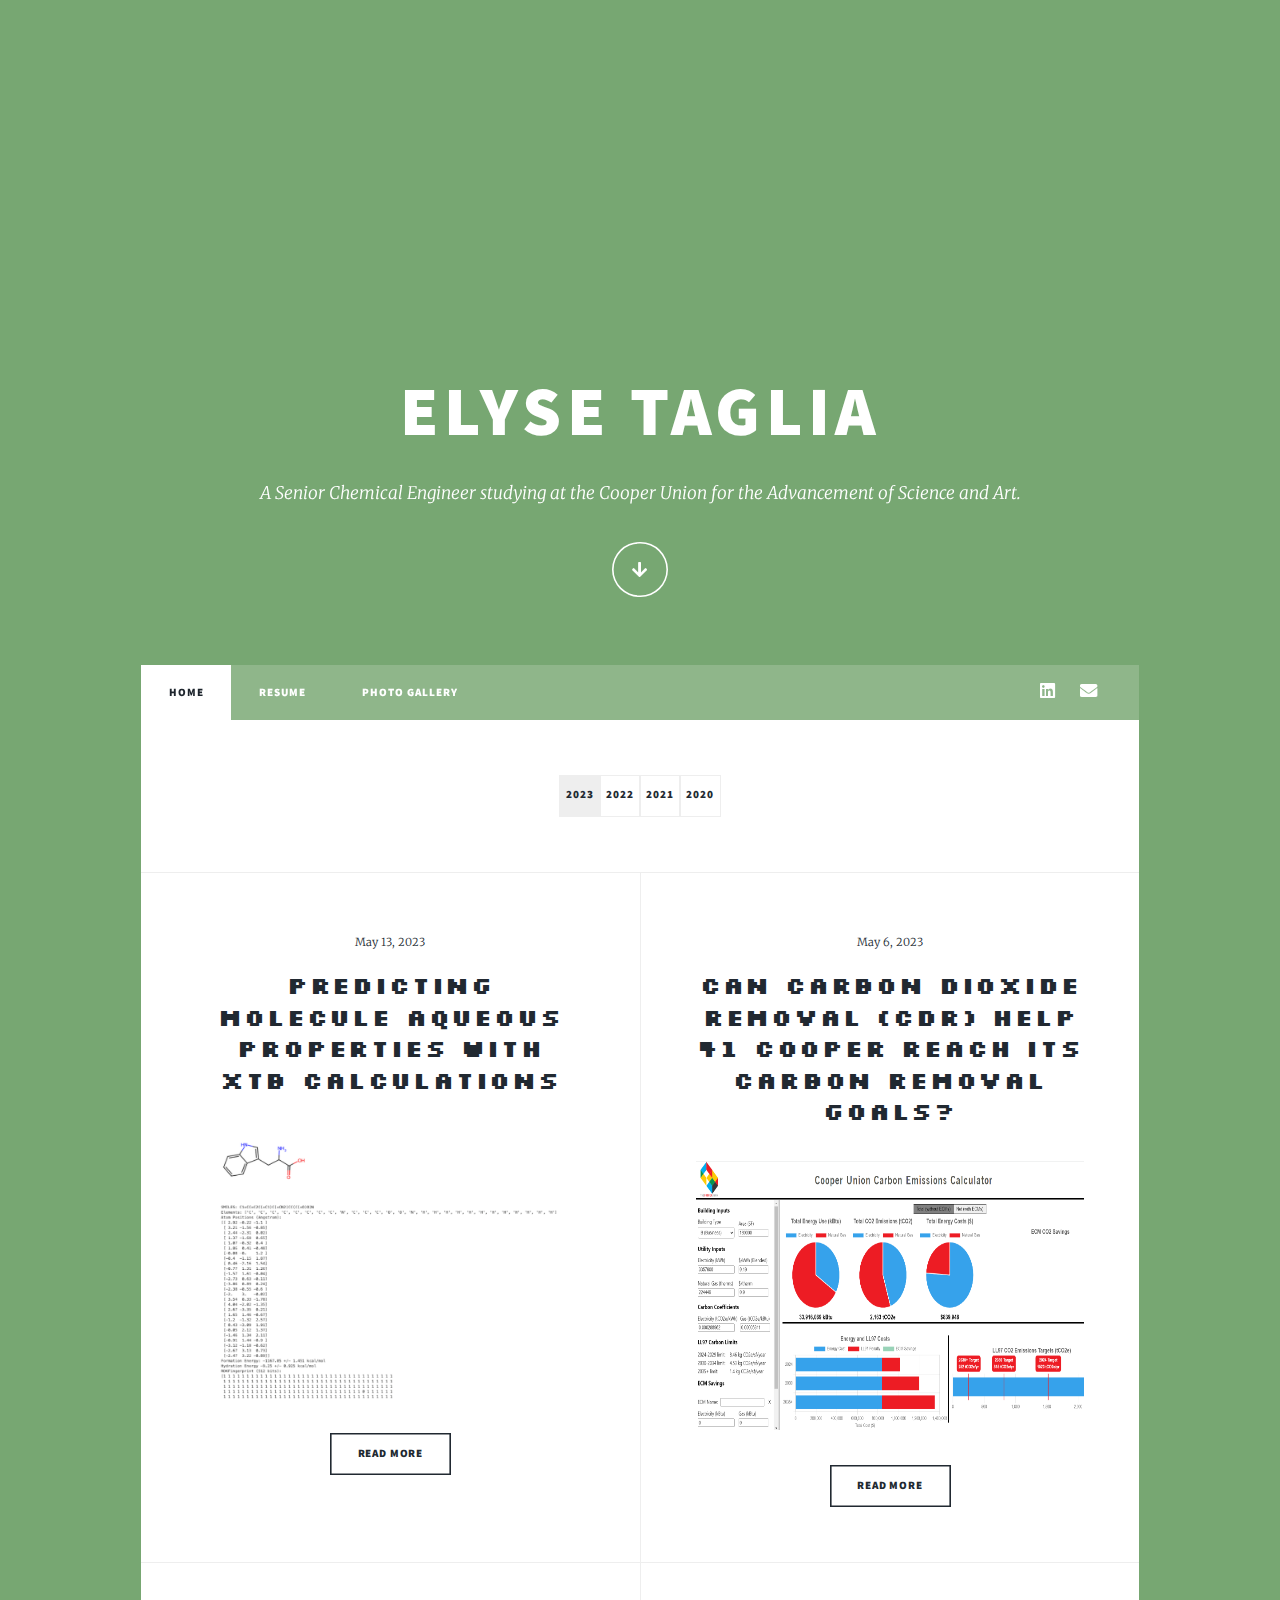
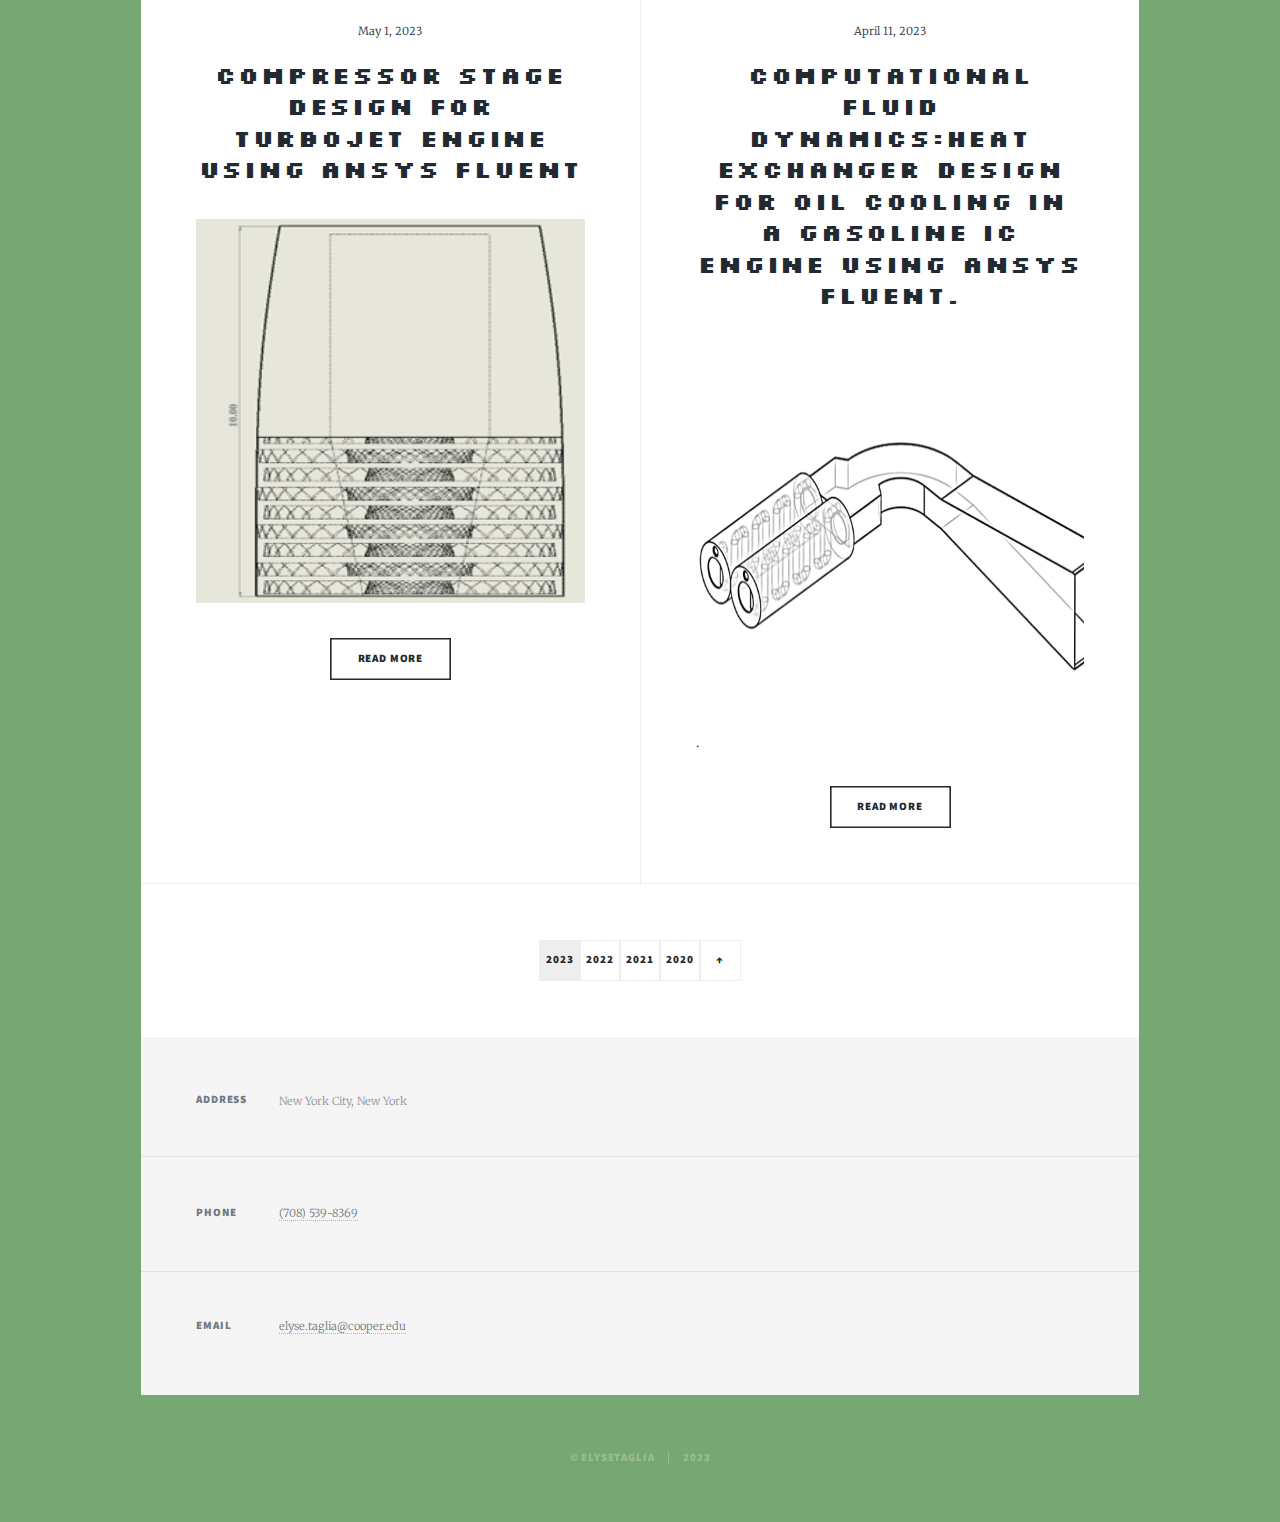
<file: index.html>
<!DOCTYPE HTML>
<!--
	Massively by HTML5 UP
	html5up.net | @ajlkn
	Free for personal and commercial use under the CCA 3.0 license (html5up.net/license)
-->
<html>
	<head>
		<title class = "para">Elyse Taglia Digital Portfolio</title>
		<meta charset="utf-8" />
		<meta name="viewport" content="width=device-width, initial-scale=1, user-scalable=no" />
		<link rel="stylesheet" href="assets/css/main.css" />
		<noscript><link rel="stylesheet" href="assets/css/noscript.css" /></noscript>
		<link rel="icon" type="image/png" href="images/idphoto.PNG" />
	
		
 




    </style>
	</head>
	<body class="is-preload">
	 <div style="zoom: 80%;">
		<!-- Wrapper -->
			<div id="wrapper" class="fade-in">

				<!-- Intro -->
					<div id="intro">
						<h1>Elyse Taglia<br />
						</h1>
						<p>A Senior Chemical Engineer studying at the Cooper Union for the Advancement of Science and Art. </a><br />
						
						<ul class="actions">
							<li><a href="#header" class="button icon solid solo fa-arrow-down scrolly">Continue</a></li>
						</ul>
						
					</div>

				<!-- Header -->
					<header id="header">
						<a href="index.html" class="logo">2023</a>
					</header>

				<!-- Nav -->
					<nav id="nav">
						<ul class="links">
							<li class="active"><a href="index.html">Home</a></li>
							<li><a href="resume.html">Resume</a></li>
							<li><a href="gallery.html">Photo Gallery</a></li>
							
					
						</ul>
						<ul class="icons">
							<li><a href="" class="icon brands fa-linkedin"><span class="label">LinkedIn</span></a></li>
							<li><a href="mailto:elyse.taglia@cooper.edu" class="icon solid fa-envelope"><span class="label">Email</span></a></li>
							<div class="col-4 col-4-small">
										</ul>
										</div>
										
						</ul>
					</nav>

				<!-- Main -->
					<div id="main">

						<header>
						<center>
						<div class="pagination">
									<!--<a href="#" class="previous">Prev</a>-->
									<a href="index.html" class="page active">2023</a>
									<a href="home2.html" class="page">2022</a>
									<a href="home3.html" class="page">2021</a>
									<a href="home4.html" class="page">2020</a>
<link rel="stylesheet" href="https://unpkg.com/swiper/swiper-bundle.min.css" />

									
								</div>
								</center>
								</header>


						<!-- Posts -->
							<section class="posts">
<!--    <article class="slideshow-post">
        <div class="slideshow-container">
            <img id="slideshow-image" src="./images/idphoto.JPG" width="400" height="auto" />
        </div>
        <ul class="actions special">
            <li><a href="gallery.html" class="button">More Photos</a></li>
        </ul>
    </article> --->
								<!--- <article>
									<header>
										<span class="date"> June 5, 2023 - August 15, 2023 </span>
										<h2 class = "para"><a href="rock.html">Energy Sustainability Internship at the Rockefeller Center <br />
										</a></h2>
									</header>
									<a href="rock.html" class="image fit"><img src="./images/CO2cover.png" alt=""style="width: 3.5 in; height: 3.5in" /></a>
									<p>Under Construction</p>
									<ul class="actions special">
										<li><a href="rock.html" class="button">read more</a></li>
									</ul>
								</article>		
								-->
								<article>
									<header>
										<span class="date"> May 13, 2023 </span>
										<h2 class = "para"><a href="procsim.html">Predicting Molecule Aqueous Properties with xTB Calculations </a></h2>
									</header>
									<a href="procsim.html" class="image fit"><img src="./images/molecules.PNG" alt=""style="width: 3.5 in; height: 3.5in" /></a>
									<p></p>
									<ul class="actions special">
										<li><a href="procsim.html" class="button">read more</a></li>
									</ul>
								</article>
						
							
								<article>
									<header>
										<span class="date">May 6, 2023 </span>
										<h2 class = "para"><a href="CO2.html"> Can Carbon Dioxide Removal (CDR) Help 41 Cooper Reach its Carbon Removal Goals? <br />
										</a></h2>
									</header>
									<a href="CO2.html" class="image fit"><img src="./images/co2.PNG" alt=""style="width: 3.5 in; height: 3.5in" /></a>
									<p></p>
									<ul class="actions special">
										<li><a href="CO2.html" class="button">read more</a></li>
									</ul>
								</article>

<article>
									<header>
										<span class="date">May 1, 2023</span>
										<h2 class = "para"><a href="compressor.html">Compressor Stage Design for Turbojet Engine using Ansys Fluent<br />
										</a></h2>
									</header>
									<a href="compressor.html" class="image fit"><img src="./images/compressorcover.png" alt=""style="width: 3.5 in; height: 5in" /></a>
									<p></p>
									<ul class="actions special">
										<li><a href="compressor.html" class="button">read more</a></li>
									</ul>
								</article>
   <article class="grid-post">
        <header>
            <span class="date">April 11, 2023</span>
            <h2 class = "para"><a href="heatxer.html">Computational Fluid Dynamics:Heat Exchanger Design for Oil Cooling in a Gasoline IC Engine using Ansys Fluent.</a></h2>
        </header>
        <a href="heatxer.html" class="image fit"><img src="./images/heatxercover.png" alt="" style="width: 6in; height: 4.5in" /></a>
        <p> .</p>
        <ul class="actions special">
            <li><a href="heatxer.html" class="button">read more</a></li>
        </ul>
    </article>


							


	</section>					<!-- Footer -->
							<footer>
								<div class="pagination">
									<!--<a href="#" class="previous">Prev</a>-->
									<a href="index.html" class="page active">2023</a>
									<a href="home2.html" class="page">2022</a>
									<a href="home3.html" class="page">2021</a>
									<a href="home4.html" class="page">2020</a>
									<a href="index.html" class="page">↑</a>
									
								</div>
							</footer>

					</div>

				<!-- Footer -->
					<footer id="footer">
						
						<section class="split contact">
							<section class="alt">
								<h3>Address</h3>
								<p>New York City, New York<br />
								</p>
							</section>
							<section>
								<h3>Phone</h3>
								<p><a "href="tel:7085398369">(708) 539-8369</a></p>
							</section>
							<section>
								<h3>Email</h3>
								<p><a href="mailto:elyse.taglia@cooper.edu">elyse.taglia@cooper.edu</a></p>
							</section>
							
						</section>
					 
                                        
                                          
                            
					</footer>

				<!-- Copyright -->
					<div id="copyright">
						<ul><li>&copy; ElyseTaglia</li><li>2023</a></li></ul>
					</div>

			</div>

		<!-- Scripts -->
					 <div id="root"></div>
   
			<script src="assets/js/jquery.min.js"></script>
			<script src="assets/js/jquery.scrollex.min.js"></script>
			<script src="assets/js/jquery.scrolly.min.js"></script>
			<script src="assets/js/browser.min.js"></script>
			<script src="assets/js/breakpoints.min.js"></script>
			<script src="assets/js/util.js"></script>
			<script src="assets/js/main.js"></script>
<script>
    const slideshowContainer = document.getElementById("slideshow-image");
    const images = ["images/profile.jpeg", "images/cuttingplastic.PNG", "images/thermalstudy.png"]; // Add additional image paths here
    let currentImageIndex = 0;

    function changeSlide() {
        slideshowContainer.src = images[currentImageIndex];
        currentImageIndex = (currentImageIndex + 1) % images.length;
    }

    setInterval(changeSlide, 2000); // Change slide every 2.5 seconds (adjust as needed)
</script>




	</body>
</html>
</file>
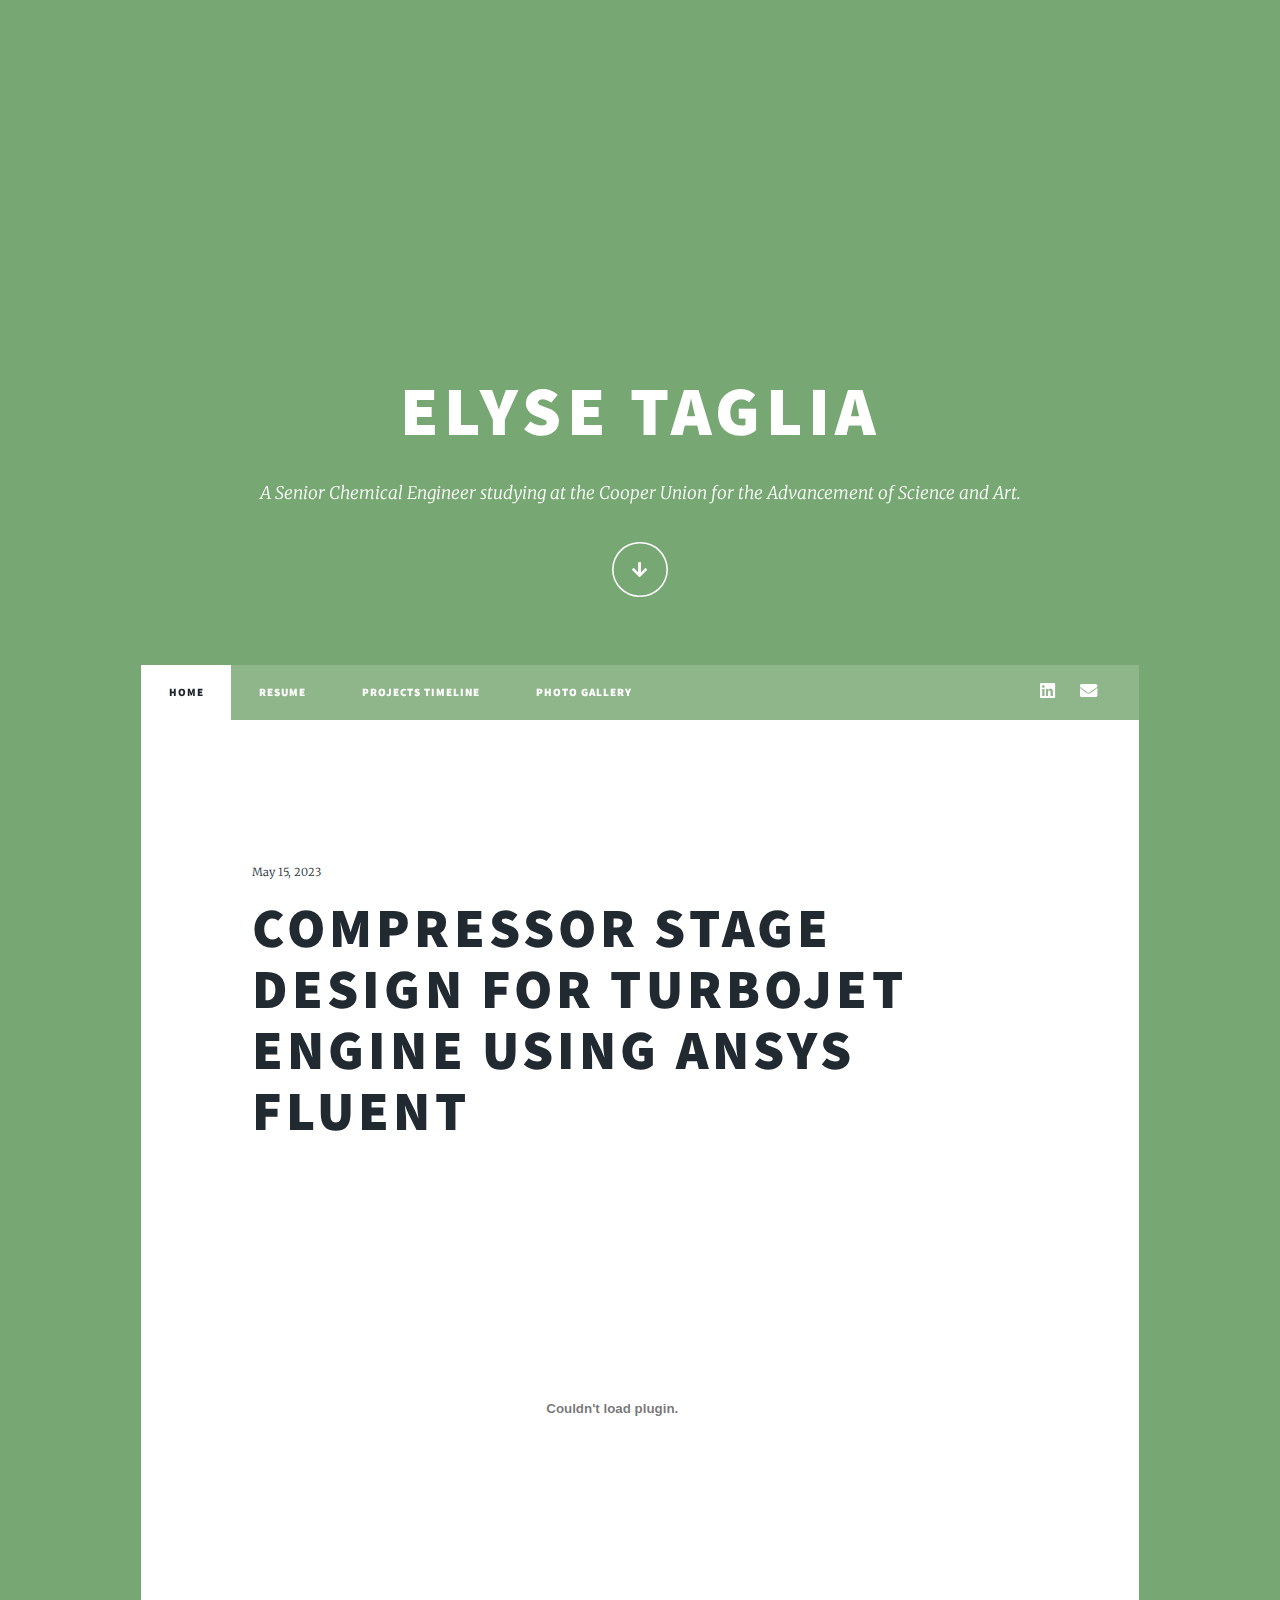
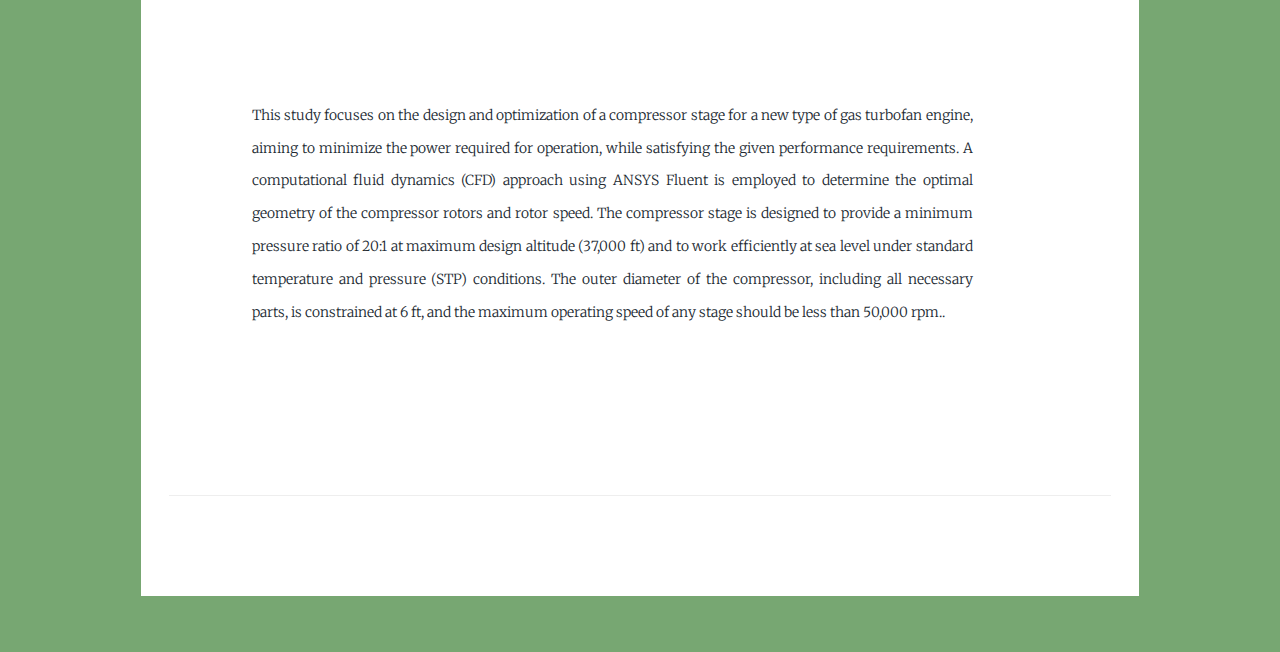
<file: compressor.html>
<!DOCTYPE HTML>
<!--
	Massively by HTML5 UP
	html5up.net | @ajlkn
	Free for personal and commercial use under the CCA 3.0 license (html5up.net/license)
-->
<html>
	<head>
		<title>Elyse Taglia Digital Portfolio</title>
		<meta charset="utf-8" />
		<meta name="viewport" content="width=device-width, initial-scale=1, user-scalable=no" />
		<link rel="stylesheet" href="assets/css/main.css" />
		<noscript><link rel="stylesheet" href="assets/css/noscript.css" /></noscript>
		<link rel="icon" type="image/png" href="images/pfp.PNG" />
	<style>
      .cursor {
        position: absolute;
        width: 10px;
        height: 10px;
        border-radius: 5px;
        background-color: red;
        z-index: 9999;
        pointer-events: none;
		 }
		 body {
    cursor: none;
  }
 .slideshow-container {
    width: 400px;
    height: 400px;
    overflow: hidden;
    position: relative;
}

.slideshow-container img {
    width: 100%;
    height: auto;
    position: absolute;
    top: 0;
    left: 0;
}



    </style>
	</head>
	<body class="is-preload">
	 <div style="zoom: 80%;">
		<!-- Wrapper -->
			<div id="wrapper" class="fade-in">

				<!-- Intro -->
					<div id="intro">
						<h1>Elyse Taglia<br />
						</h1>
						<p>A Senior Chemical Engineer studying at the Cooper Union for the Advancement of Science and Art. </a><br />

						<ul class="actions">
							<li><a href="#header" class="button icon solid solo fa-arrow-down scrolly">Continue</a></li>
						</ul>

					</div>

				<!-- Header -->
					<header id="header">
						<a href="index.html" class="logo">Home</a>
					</header>

				<!-- Nav -->
					<nav id="nav">
						<ul class="links">
							<li class="active"><a href="index.html">Home</a></li>
							<li><a href="resume.html">Resume</a></li>
							<li><a href="projects.html">Projects Timeline</a></li>
							<li><a href="gallery.html">Photo Gallery</a></li>


						</ul>
						<ul class="icons">
							<li><a href="https://www.linkedin.com/in/petros-sklavounos-b2b726231?trk=public_profile_browsemap" class="icon brands fa-linkedin"><span class="label">LinkedIn</span></a></li>
							<li><a href="mailto:elyse.taglia@cooper.edu" class="icon solid fa-envelope"><span class="label">Email</span></a></li>
							<div class="col-4 col-4-small">
										</ul>
										</div>

						</ul>
					</nav>

				<!-- Main -->
					<div id="main">


				<!-- Main -->
					<div id="main">

						<!-- Post -->
							<section class="post">
								<header >
									<span class="date">May 15, 2023</span>
									<h1>Compressor Stage Design for Turbojet Engine using Ansys Fluent</h1>
									</header>
								<div align = "center" style="backround-color:blue;width: 100%; height:660px">
								<embed style="width: 90%; height: 90%" src= "pdf/BrandonBrianPetrosElyse_ME407S23_Final_graded 2.pdf" type= "application/pdf"><embed> 
								</div>
								<p>This study focuses on the design and optimization of a compressor stage for a new type of gas turbofan engine, aiming to minimize the power required for operation, while satisfying the given performance requirements. A computational fluid dynamics (CFD) approach using ANSYS Fluent is employed to determine the optimal geometry of the compressor rotors and rotor speed. The compressor stage is designed to provide a minimum pressure ratio of 20:1 at maximum design altitude (37,000 ft) and to work efficiently at sea level under standard temperature and pressure (STP) conditions. The outer diameter of the compressor, including all necessary parts, is constrained at 6 ft, and the maximum operating speed of any stage should be less than 50,000 rpm..</p>
								</section>
						</div>
						
						
				<!-- Copyright -->
					<div id="copyright">
						<ul><li>&copy; Elyse Taglia</li><li>2023</a></li></ul>
					</div>

			
		</div>
		<!-- Scripts -->
			<script src="assets/js/jquery.min.js"></script>
			<script src="assets/js/jquery.scrollex.min.js"></script>
			<script src="assets/js/jquery.scrolly.min.js"></script>
			<script src="assets/js/browser.min.js"></script>
			<script src="assets/js/breakpoints.min.js"></script>
			<script src="assets/js/util.js"></script>
			<script src="assets/js/main.js"></script>

	</body>
</html>
</file>
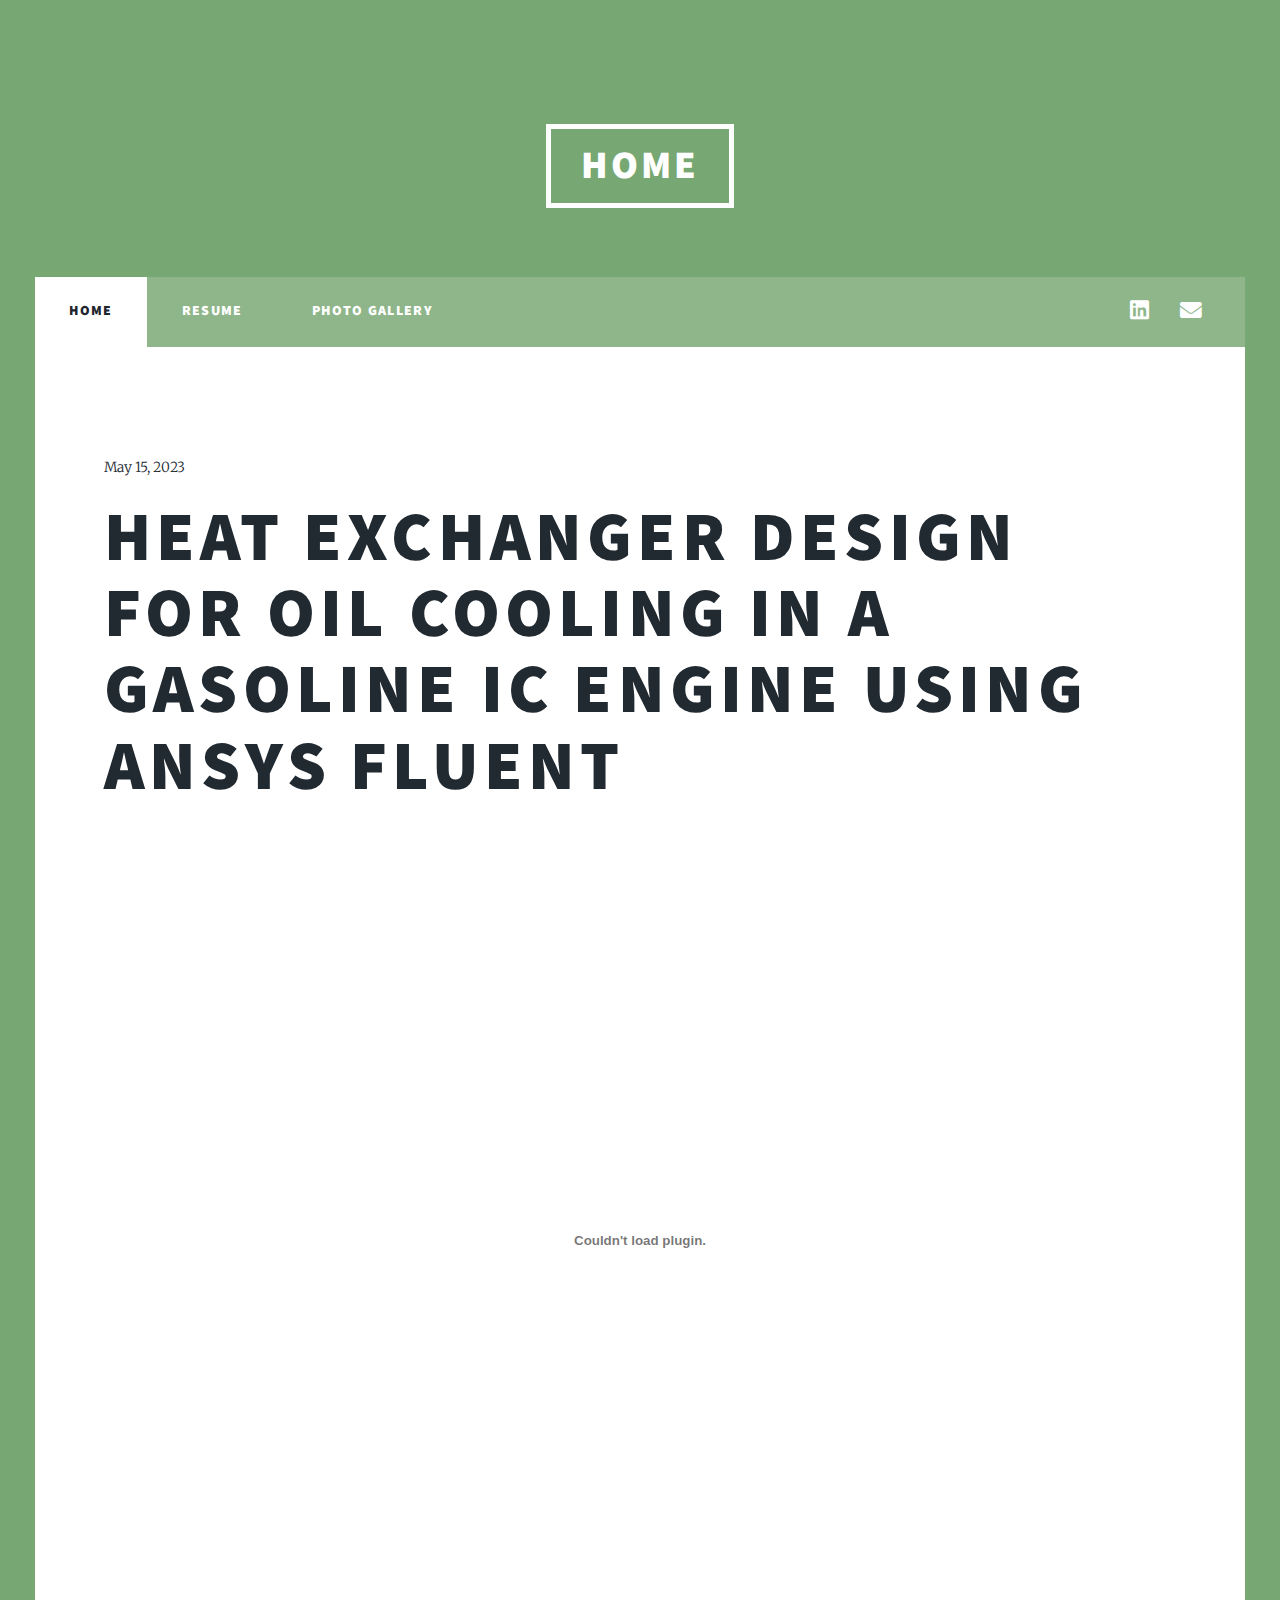
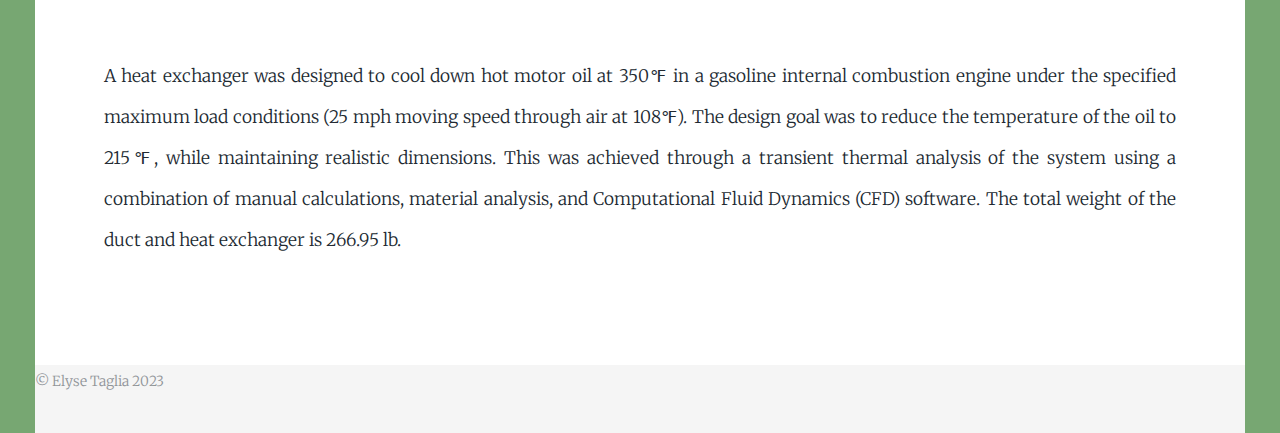
<file: heatxer.html>
<!DOCTYPE HTML>
<!--
	Massively by HTML5 UP
	html5up.net | @ajlkn
	Free for personal and commercial use under the CCA 3.0 license (html5up.net/license)
-->
<html>
	<head>
		<title>Elyse Taglia Digital Portfolio</title>
		<meta charset="utf-8" />
		<meta name="viewport" content="width=device-width, initial-scale=1, user-scalable=no" />
		<link rel="stylesheet" href="assets/css/main.css" />
		<noscript><link rel="stylesheet" href="assets/css/noscript.css" /></noscript>
		<link rel="icon" type="image/png" href="images/pfp.PNG" />
		<style>
			.cursor {
				position: absolute;
				width: 10px;
				height: 10px;
				border-radius: 5px;
				background-color: red;
				z-index: 9999;
				pointer-events: none;
				border: 1px solid black; /* Update the border color */
			}
			body {
				cursor: none;
			}
			.slideshow-container {
				width: 400px;
				height: 400px;
				overflow: hidden;
				position: relative;
			}
			.slideshow-container img {
				width: 100%;
				height: auto;
				position: absolute;
				top: 0;
				left: 0;
			}
		</style>
	</head>
	<body>
		<!-- Header -->
		<header id="header">
			<a href="index.html" class="logo">Home</a>
		</header>

		<!-- Nav -->
		<nav id="nav">
			<ul class="links">
				<li class="active"><a href="index.html">Home</a></li>
				<li><a href="resume.html">Resume</a></li>
				<li><a href="gallery.html">Photo Gallery</a></li>
			</ul>
			<ul class="icons">
				<li><a href="" class="icon brands fa-linkedin"><span class="label">LinkedIn</span></a></li>
				<li><a href="mailto:elyse.taglia@cooper.edu" class="icon solid fa-envelope"><span class="label">Email</span></a></li>
			</ul>
		</nav>

		<!-- Main -->
		<div id="main">
			<!-- Post -->
			<section class="post">
				<header>
					<span class="date">May 15, 2023</span>
					<h1>Heat Exchanger Design for Oil Cooling in a Gasoline IC Engine using Ansys Fluent</h1>
				</header>
				<div align="center">
					<embed style="width: 100%; height: 800px; max-width: 100%;" src="pdf/ME407_Midterm_S23_BrandonBrianPetrosElyse_graded 2.pdf" type="application/pdf"></embed>
				</div>
				<p>A heat exchanger was designed to cool down hot motor oil at 350℉ in a gasoline internal combustion engine under the specified maximum load conditions (25 mph moving speed through air at 108℉). The design goal was to reduce the temperature of the oil to 215℉, while maintaining realistic dimensions. This was achieved through a transient thermal analysis of the system using a combination of manual calculations, material analysis, and Computational Fluid Dynamics (CFD) software. The total weight of the duct and heat exchanger is 266.95 lb.</p>
			</section>
		</div>

		<!-- Footer -->
		<footer id="footer">
			<p>&copy; Elyse Taglia 2023</p>
		</footer>

		<!-- Scripts -->
		<script src="assets/js/jquery.min.js"></script>
		<script src="assets/js/jquery.scrollex.min.js"></script>
		<script src="assets/js/jquery.scrolly.min.js"></script>
		<script src="assets/js/browser.min.js"></script>
		<script src="assets/js/breakpoints.min.js"></script>
		<script src="assets/js/util.js"></script>
		<script src="assets/js/main.js"></script>
	</body>
</html>
</file>
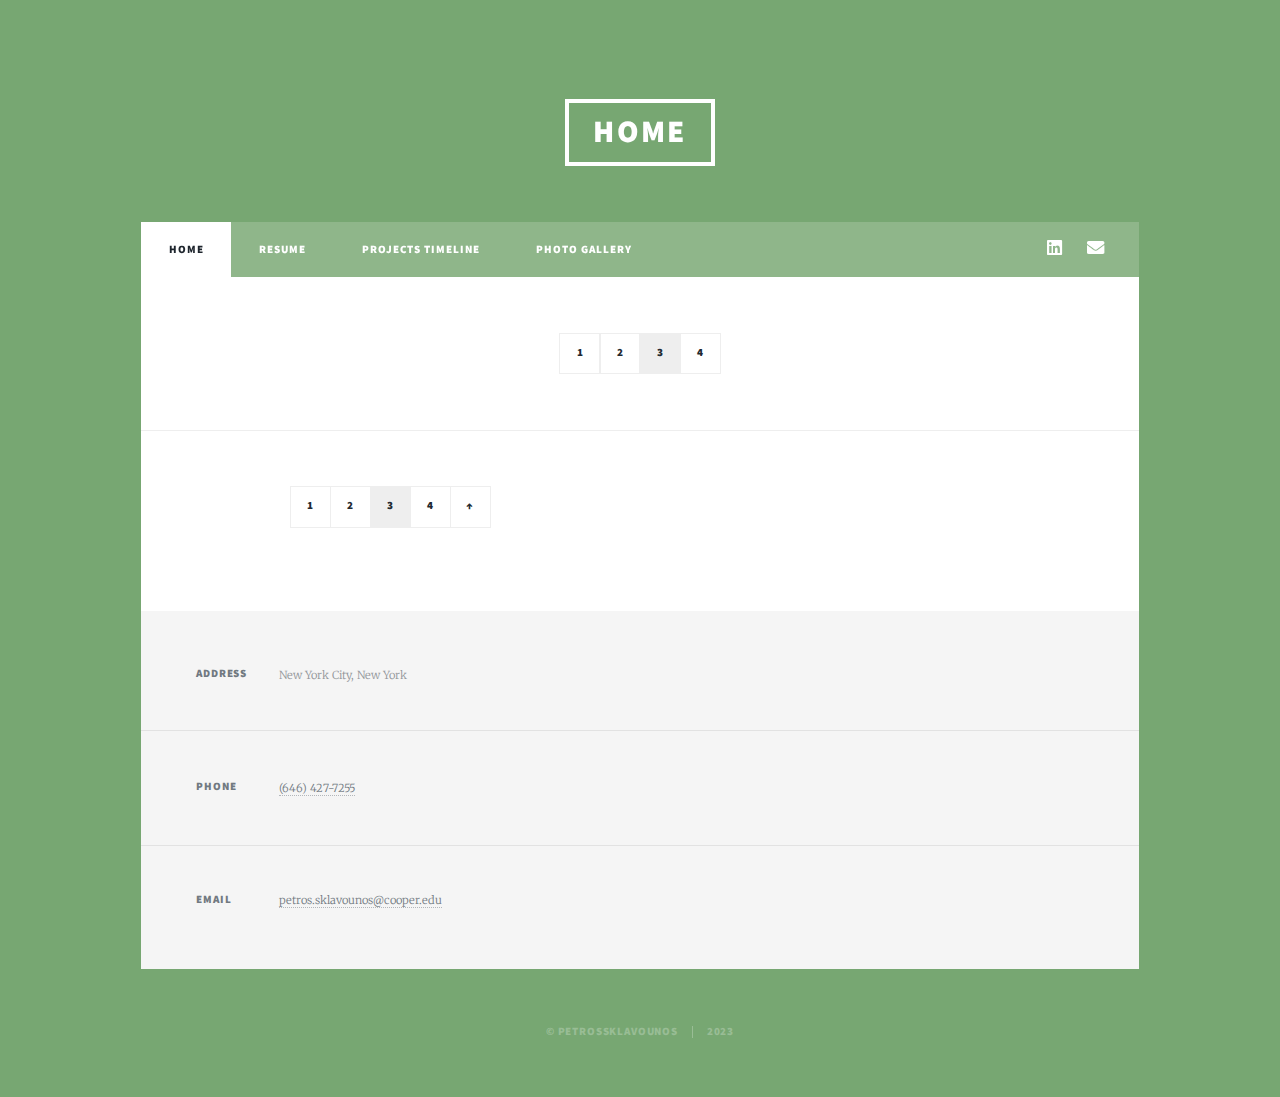
<file: home3.html>
<!DOCTYPE HTML>
<!--
	Massively by HTML5 UP
	html5up.net | @ajlkn
	Free for personal and commercial use under the CCA 3.0 license (html5up.net/license)
-->
<html>
	<head>
		<title>Petros Sklavounos Digital Portfolio</title>
		<meta charset="utf-8" />
		<meta name="viewport" content="width=device-width, initial-scale=1, user-scalable=no" />
		<link rel="stylesheet" href="assets/css/main.css" />
		<noscript><link rel="stylesheet" href="assets/css/noscript.css" /></noscript>
		<link rel="icon" type="image/png" href="images/pfp.PNG" />
	</head>
	<body class="is-preload">
<div style="zoom: 80%;">
		<!-- Wrapper -->
			<div id="wrapper">

				<!-- Header -->
					<header id="header">
						<a href="index.html" class="logo">Home</a>
					</header>
		

				<!-- Nav -->
					<nav id="nav">
						<ul class="links">
							<li class="active"><a href="index.html">Home</a></li>
							<li><a href="resume.html">Resume</a></li>
							<li><a href="projects.html">Projects Timeline</a></li>
							<li><a href="gallery.html">Photo Gallery</a></li>
							
					
						</ul>
						<ul class="icons">
							<li><a href="https://www.linkedin.com/in/petros-sklavounos-b2b726231?trk=public_profile_browsemap" class="icon brands fa-linkedin"><span class="label">LinkedIn</span></a></li>
						<li><a href="mailto:petros.sklavounos@cooper.edu" class="icon solid fa-envelope"><span class="label">Email</span></a></li>
	
						</ul>
										</div>
										
						</ul>
					</nav>

				<!-- Main -->
					<div id="main">
					<header>
						<center>
						<div class="pagination">
									<!--<a href="#" class="previous">Prev</a>-->
									<a href="index.html" class="page ">1</a>
									<a href="home2.html" class="page ">2</a>
									<a href="home3.html" class="page active">3</a>
									<a href="home4.html" class="page ">4</a>
									
								</div>
								</center>
								</header>

						

						<!-- Posts -->
							<section class="posts">
								
								<article>


						<!-- Footer -->
							<footer>
								<div class="pagination">
									<!--<a href="#" class="previous">Prev</a>-->
									<a href="index.html" class="page">1</a>
									<a href="home2.html" class="page">2</a>
									<a href="home3.html" class="page active">3</a>
									<a href="home4.html" class="page">4</a>
									<a href="home3.html" class="page">↑</a>
								</div>
							</footer>

					</div>

				<!-- Footer -->
					<footer id="footer">
						
						<section class="split contact">
							<section class="alt">
								<h3>Address</h3>
								<p>New York City, New York
							</section>
							<section>
								<h3>Phone</h3>
								<p><a "href="tel:6464277255">(646) 427-7255</a></p>
							</section>
							<section>
								<h3>Email</h3>
								<p><a href="mailto:petros.sklavounos@cooper.edu">petros.sklavounos@cooper.edu</a></p>
							</section>
							
						</section>
					 
                                        
                                          
                            
					</footer>

				<!-- Copyright -->
					<div id="copyright">
						<ul><li>&copy; PetrosSklavounos</li><li>2023</a></li></ul>
					</div>

			</div>

		<!-- Scripts -->
			<script src="assets/js/jquery.min.js"></script>
			<script src="assets/js/jquery.scrollex.min.js"></script>
			<script src="assets/js/jquery.scrolly.min.js"></script>
			<script src="assets/js/browser.min.js"></script>
			<script src="assets/js/breakpoints.min.js"></script>
			<script src="assets/js/util.js"></script>
			<script src="assets/js/main.js"></script>

	</body>
</html>
</file>
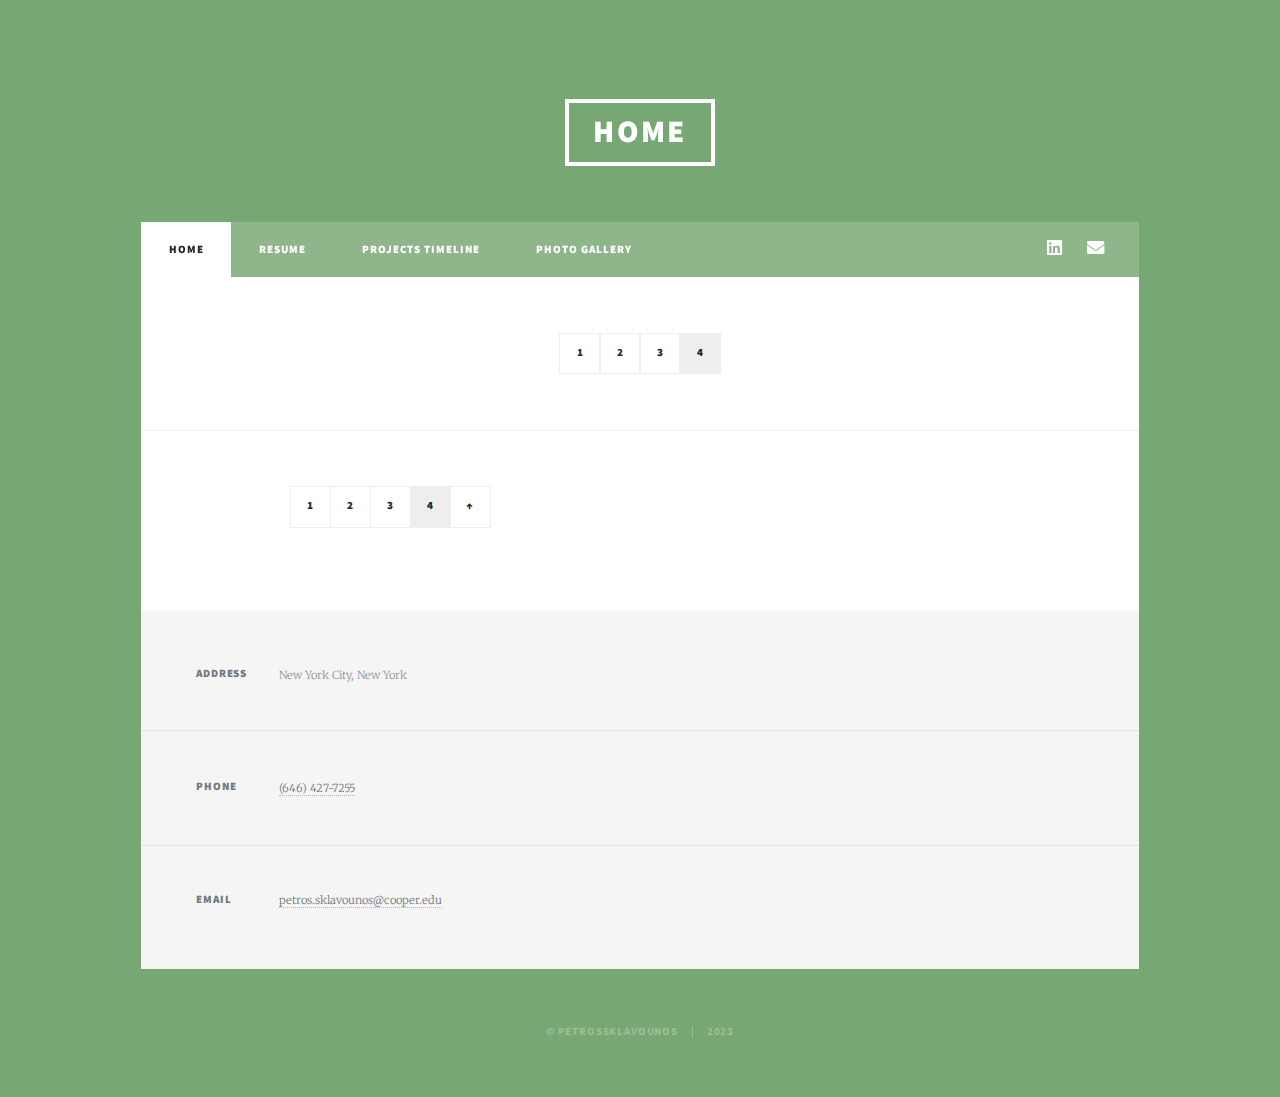
<file: home4.html>
<!DOCTYPE HTML>
<!--
	Massively by HTML5 UP
	html5up.net | @ajlkn
	Free for personal and commercial use under the CCA 3.0 license (html5up.net/license)
-->
<html>
	<head>
		<title>Petros Sklavounos Digital Portfolio</title>
		<meta charset="utf-8" />
		<meta name="viewport" content="width=device-width, initial-scale=1, user-scalable=no" />
		<link rel="stylesheet" href="assets/css/main.css" />
		<noscript><link rel="stylesheet" href="assets/css/noscript.css" /></noscript>
		<link rel="icon" type="image/png" href="images/pfp.PNG" />
	</head>
	<body class="is-preload">
	<div style="zoom: 80%;">
		<!-- Wrapper -->
			<div id="wrapper">

				<!-- Header -->
					<header id="header">
						<a href="index.html" class="logo">Home</a>
					</header>
		

				<!-- Nav -->
					<nav id="nav">
						<ul class="links">
							<li class="active"><a href="index.html">Home</a></li>
							<li><a href="resume.html">Resume</a></li>
							<li><a href="projects.html">Projects Timeline</a></li>
							<li><a href="gallery.html">Photo Gallery</a></li>
							
					
						</ul>
						<ul class="icons">
							<li><a href="https://www.linkedin.com/in/petros-sklavounos-b2b726231?trk=public_profile_browsemap" class="icon brands fa-linkedin"><span class="label">LinkedIn</span></a></li>
						<li><a href="mailto:petros.sklavounos@cooper.edu" class="icon solid fa-envelope"><span class="label">Email</span></a></li>
	
						</ul>
										</div>
										
						</ul>
					</nav>

				<!-- Main -->
					<div id="main">
<header>
						<center>
						<div class="pagination">
									<!--<a href="#" class="previous">Prev</a>-->
									<a href="index.html" class="page ">1</a>
									<a href="home2.html" class="page">2</a>
									<a href="home3.html" class="page">3</a>
									<a href="home4.html" class="page active">4</a>
									
								</div>
								</center>
								</header>
						

						<!-- Posts -->
							<section class="posts">
								
	

						<!-- Footer -->
							<footer>
								<div class="pagination">
									<!--<a href="#" class="previous">Prev</a>-->
									<a href="index.html" class="page">1</a>
									<a href="home2.html" class="page">2</a>
									<a href="home3.html" class="page ">3</a>
									<a href="home4.html" class="page active">4</a>
									<a href="home4.html" class="page">↑</a>
									
								</div>
							</footer>

					</div>

				<!-- Footer -->
					<footer id="footer">
						
						<section class="split contact">
							<section class="alt">
								<h3>Address</h3>
								<p>New York City, New York
							</section>
							<section>
								<h3>Phone</h3>
								<p><a "href="tel:6464277255">(646) 427-7255</a></p>
							</section>
							<section>
								<h3>Email</h3>
								<p><a href="mailto:petros.sklavounos@cooper.edu">petros.sklavounos@cooper.edu</a></p>
							</section>
							
						</section>
					 
                                        
                                          
                            
					</footer>

				<!-- Copyright -->
					<div id="copyright">
						<ul><li>&copy; PetrosSklavounos</li><li>2023</a></li></ul>
					</div>

			</div>

		<!-- Scripts -->
			<script src="assets/js/jquery.min.js"></script>
			<script src="assets/js/jquery.scrollex.min.js"></script>
			<script src="assets/js/jquery.scrolly.min.js"></script>
			<script src="assets/js/browser.min.js"></script>
			<script src="assets/js/breakpoints.min.js"></script>
			<script src="assets/js/util.js"></script>
			<script src="assets/js/main.js"></script>

	</body>
</html>
</file>
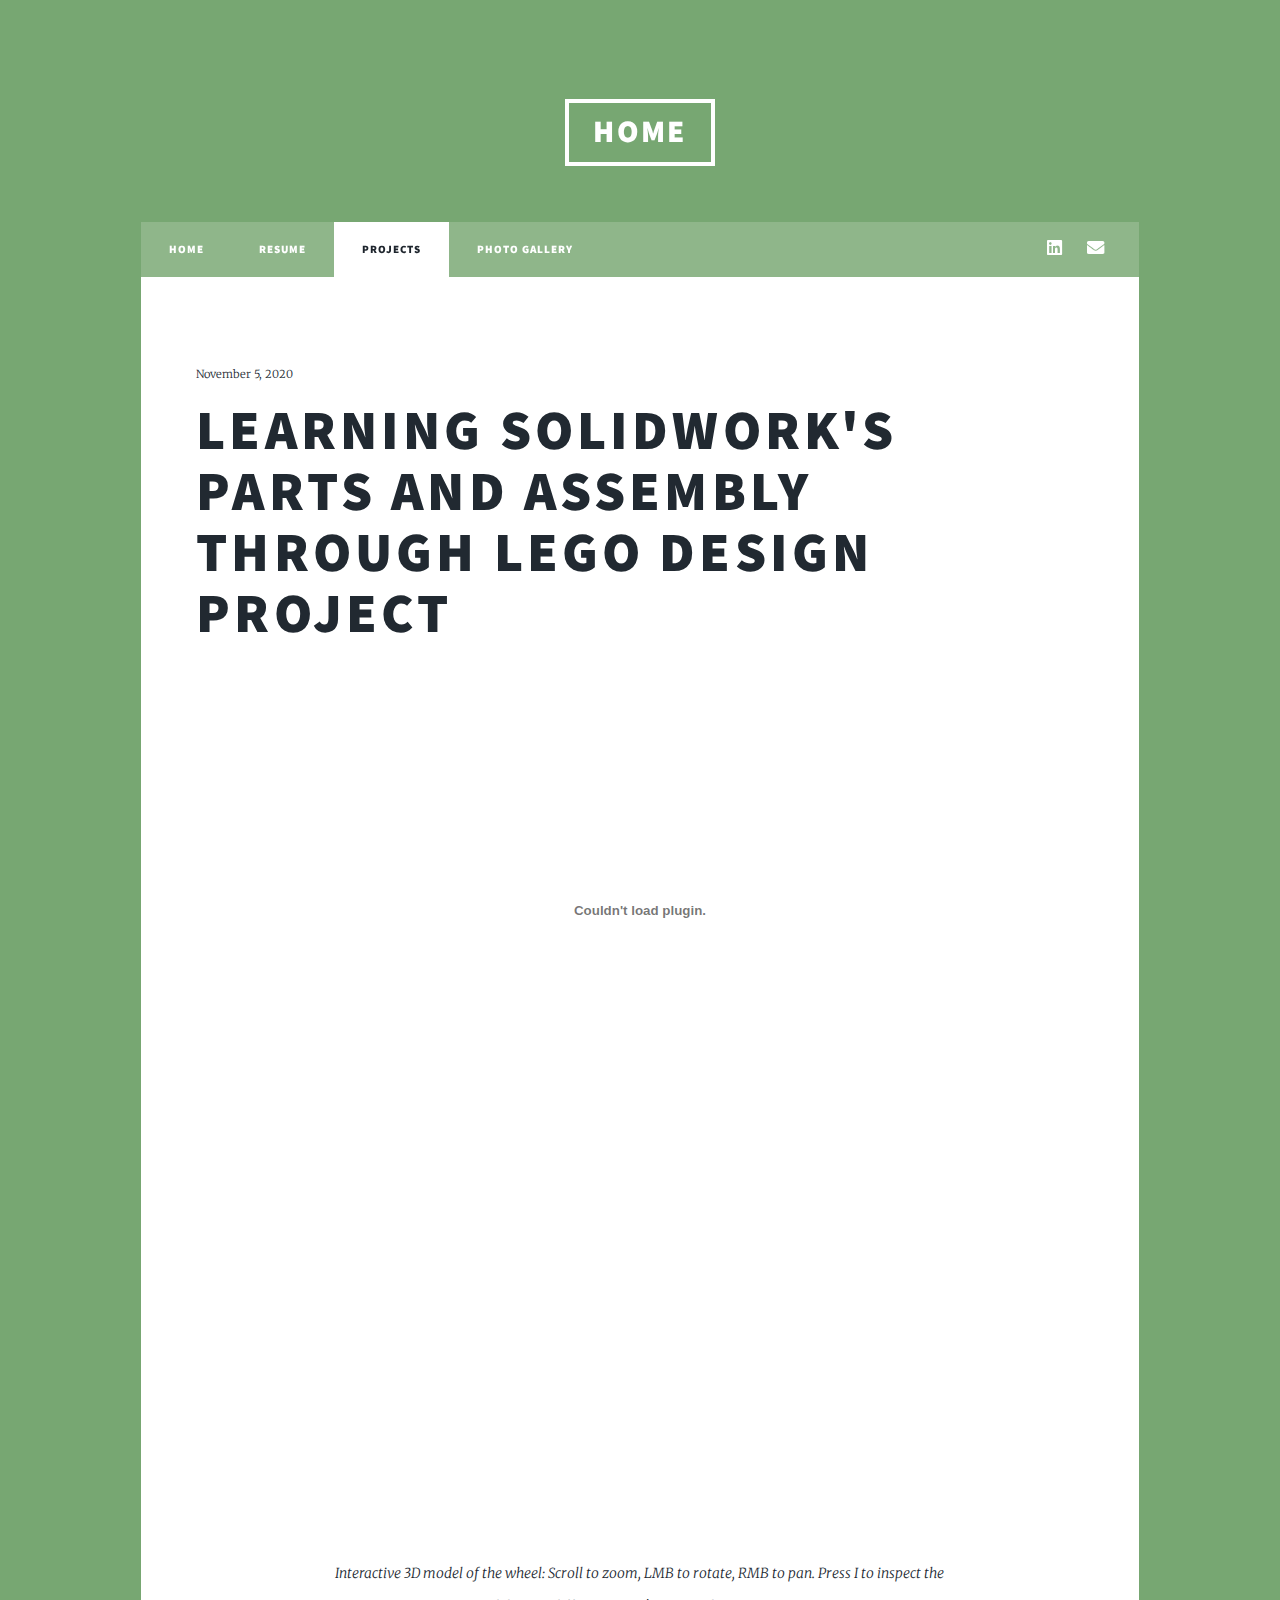
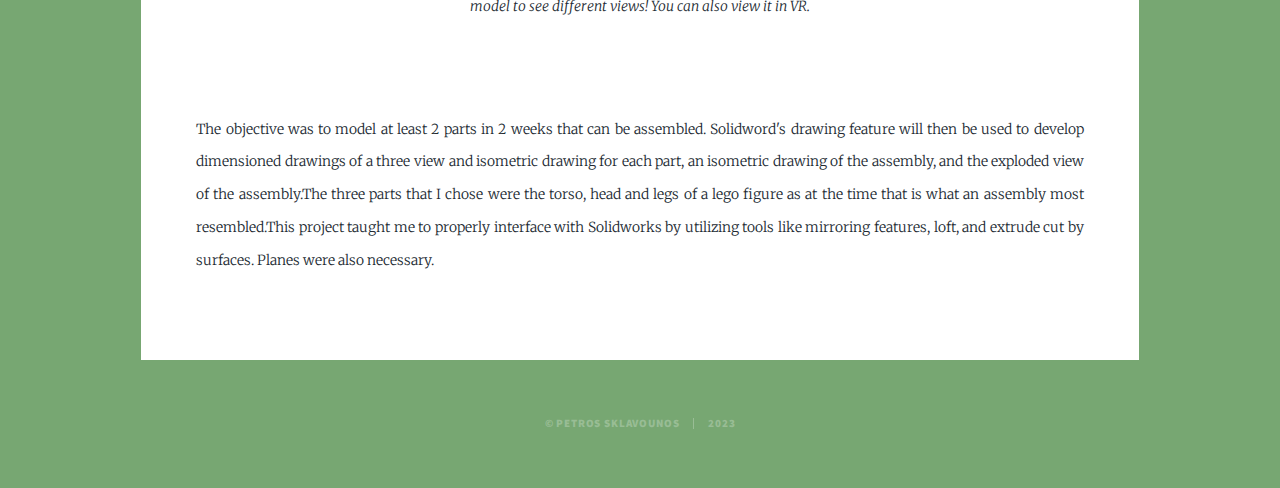
<file: lego.html>
<!DOCTYPE HTML>
<!--
	Massively by HTML5 UP
	html5up.net | @ajlkn
	Free for personal and commercial use under the CCA 3.0 license (html5up.net/license)
-->
<html>
	<head>
		<title>Design Project: Lego Solidworks-Petros</title>
		<meta charset="utf-8" />
		<meta name="viewport" content="width=device-width, initial-scale=1, user-scalable=no" />
		<link rel="stylesheet" href="assets/css/main.css" />
		<noscript><link rel="stylesheet" href="assets/css/noscript.css" /></noscript>
		<link rel="icon" type="image/png" href="images/pfp.PNG" />
	</head>
	<body class="is-preload">
	<div style="zoom: 80%;">
		<!-- Wrapper -->
			<div id="wrapper">

				<!-- Header -->
					<header id="header">
						<a href="index.html" class="logo">Home</a>
					</header>

				<!-- Nav -->
					<nav id="nav">
						<ul class="links">
							<li><a href="index.html">Home</a></li>
							<li><a href="resume.html">Resume</a></li>
							<li class="active"><a href="projects.html">Projects </a></li>
							<li><a href="gallery.html">Photo Gallery</a></li>
						</ul>
						<ul class="icons">
							<li><a href="https://www.linkedin.com/in/petros-sklavounos-b2b726231?trk=public_profile_browsemap" class="icon brands fa-linkedin"><span class="label">LinkedIn</span></a></li>
							<li><a href="mailto:petros.sklavounos@cooper.edu" class="icon solid fa-envelope"><span class="label">Email</span></a></li>
						</ul>
										</div>
										
					</nav>

				<!-- Main -->
					<div id="main">
<!-- Post -->
							<section class="post">
								<header >
									<span class="date">November 5, 2020</span>
									<h1>Learning Solidwork's parts and Assembly through lego design project</h1>
									</header>
								<div align = "center" style="backround-color:blue;width: 100%; height:660px">
								<embed style="width: 90%; height: 90%"src="documents/lego.pdf#zoom=50" type= "application/pdf"><embed> 
								<div style="width: 70%; height: 70%; margin-top: 20px;">
								<iframe width="100%" height="100%" src="https://sketchfab.com/models/19f17c09f8154bdeb62ebb8654c0dd10/embed?autostart=1&camera=0&autospin=1";preload=1;" frameborder="0" allow="autoplay; fullscreen; vr" mozallowfullscreen="true" webkitallowfullscreen="true"></iframe>

<figcaption><em>Interactive 3D model of the wheel: Scroll to zoom, LMB to rotate, RMB to pan. Press I to inspect the model to see different views! You can also view it in VR.</em></figcaption>
							
</div>
						
</div>
 <div style="margin-top: 640px;">
								<p>The objective was to model at least 2 parts in 2 weeks that can be assembled. Solidword's drawing feature will then be used to develop dimensioned drawings of a three view and isometric drawing for each part, an isometric drawing of the assembly, and the exploded view of the assembly.The three parts that I chose were the torso, head and legs of a lego figure as at the time that is what an assembly most resembled.This project taught me to properly interface with Solidworks by utilizing tools like mirroring features, loft, and extrude cut by surfaces. Planes were also necessary.  
</p>							


								</section>
						</div>
						


						
						
				<!-- Copyright -->
					<div id="copyright">
						<ul><li>&copy; Petros Sklavounos</li><li>2023</a></li></ul>
					</div>

			
		</div>
		<!-- Scripts -->
			<script src="assets/js/jquery.min.js"></script>
			<script src="assets/js/jquery.scrollex.min.js"></script>
			<script src="assets/js/jquery.scrolly.min.js"></script>
			<script src="assets/js/browser.min.js"></script>
			<script src="assets/js/breakpoints.min.js"></script>
			<script src="assets/js/util.js"></script>
			<script src="assets/js/main.js"></script>

	</body>
</html>
</file>
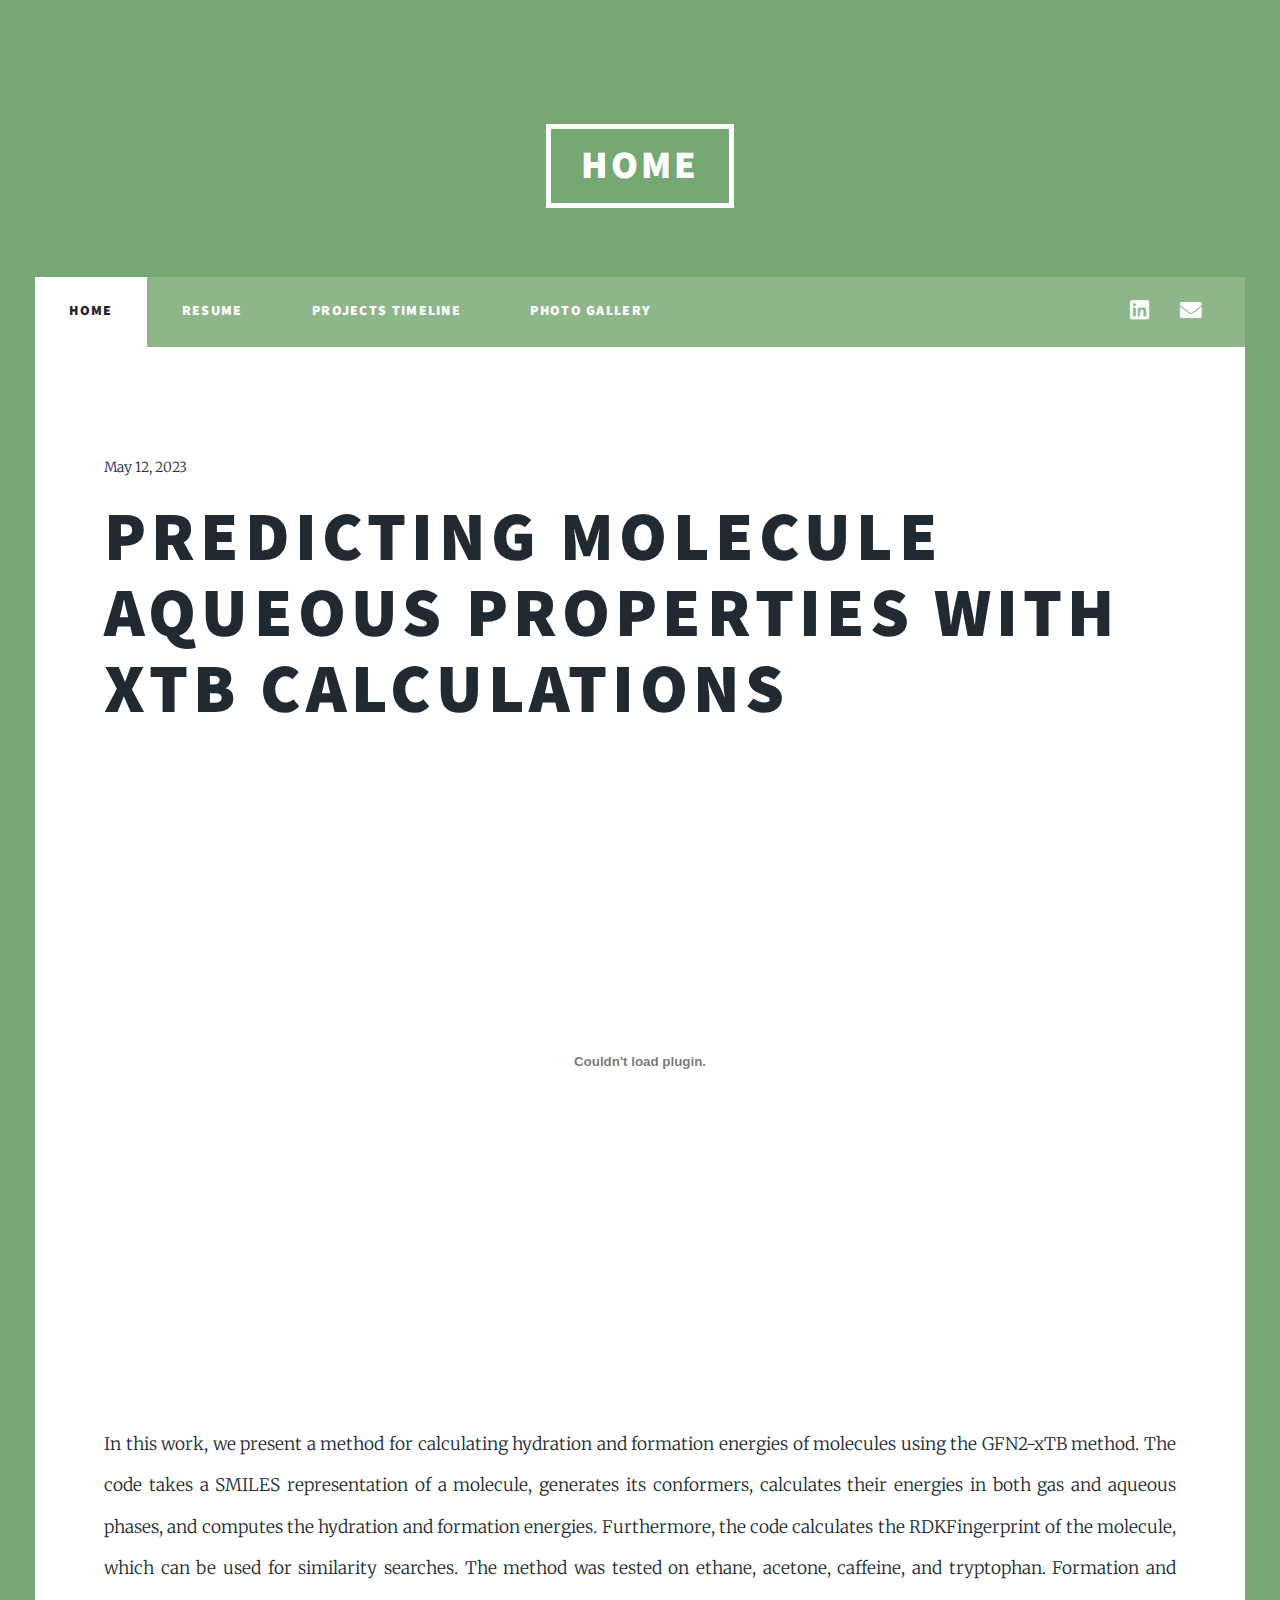
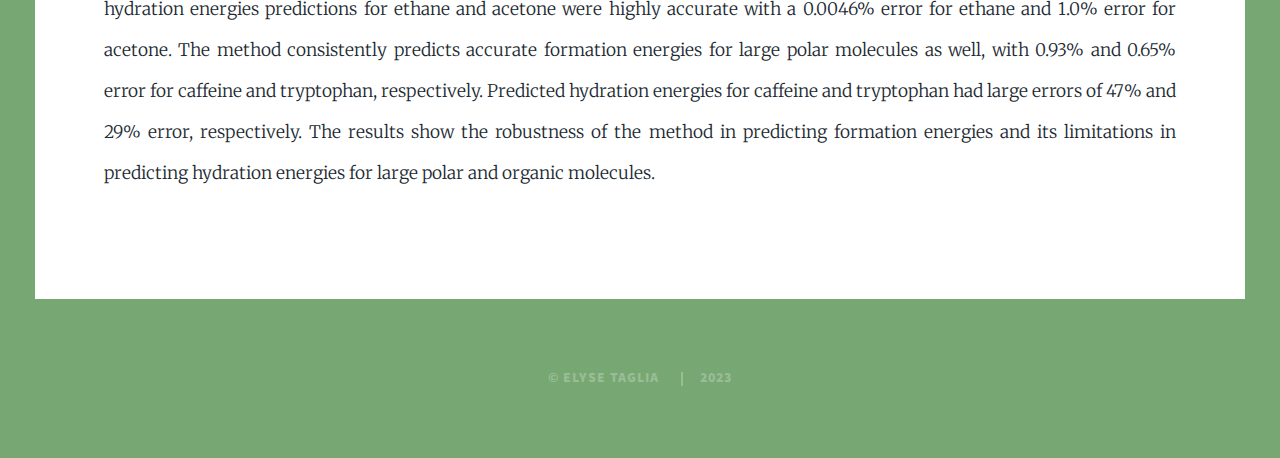
<file: procsim.html>
<!DOCTYPE HTML>
<!--
	Massively by HTML5 UP
	html5up.net | @ajlkn
	Free for personal and commercial use under the CCA 3.0 license (html5up.net/license)
-->
<html>
<head>
	<title>Elyse Taglia Digital Portfolio</title>
	<meta charset="utf-8" />
	<meta name="viewport" content="width=device-width, initial-scale=1, user-scalable=no" />
	<link rel="stylesheet" href="assets/css/main.css" />
	<noscript><link rel="stylesheet" href="assets/css/noscript.css" /></noscript>
	<link rel="icon" type="image/png" href="images/pfp.PNG" />
	<style>
		.cursor {
			position: absolute;
			width: 10px;
			height: 10px;
			border-radius: 5px;
			background-color: red;
			z-index: 9999;
			pointer-events: none;
		}
		body {
			cursor: none;
		}
		.slideshow-container {
			width: 400px;
			height: 400px;
			overflow: hidden;
			position: relative;
		}
		.slideshow-container img {
			width: 100%;
			height: auto;
			position: absolute;
			top: 0;
			left: 0;
		}
	</style>
</head>
<body>
	<!-- Header -->
	<header id="header">
		<a href="index.html" class="logo">Home</a>
	</header>

	<!-- Nav -->
	<nav id="nav">
		<ul class="links">
			<li class="active"><a href="index.html">Home</a></li>
			<li><a href="resume.html">Resume</a></li>
			<li><a href="projects.html">Projects Timeline</a></li>
			<li><a href="gallery.html">Photo Gallery</a></li>
		</ul>
		<ul class="icons">
			<li><a href="" class="icon brands fa-linkedin"><span class="label">LinkedIn</span></a></li>
			<li><a href="mailto:elyse.taglia@cooper.edu" class="icon solid fa-envelope"><span class="label">Email</span></a></li>
		</ul>
	</nav>

	<!-- Main -->
	<div id="main">
		<!-- Post -->
		<section class="post">
			<header>
				<span class="date">May 12, 2023</span>
				<h1>Predicting Molecule Aqueous Properties with xTB Calculations</h1>
			</header>
			<div align="center" style="width: 100%; height: 660px">
				<embed style="width: 90%; height: 90%" src="pdf/Elyse_Nada_Donald_Nick_WhitePages_For_Final.pdf" type="application/pdf"></embed> 
			</div>
			<p>In this work, we present a method for calculating hydration and formation energies of molecules using the GFN2-xTB method. The code takes a SMILES representation of a molecule, generates its conformers, calculates their energies in both gas and aqueous phases, and computes the hydration and formation energies. Furthermore, the code calculates the RDKFingerprint of the molecule, which can be used for similarity searches. The method was tested on ethane, acetone, caffeine, and tryptophan. Formation and hydration energies predictions for ethane and acetone were highly accurate with a 0.0046% error for ethane and 1.0% error for acetone. The method consistently predicts accurate formation energies for large polar molecules as well, with 0.93% and 0.65% error for caffeine and tryptophan, respectively. Predicted hydration energies for caffeine and tryptophan had large errors of 47% and 29% error, respectively. The results show the robustness of the method in predicting formation energies and its limitations in predicting hydration energies for large polar and organic molecules.</p>
		</section>
	</div>

	<!-- Copyright -->
	<div id="copyright">
		<ul>
			<li>&copy; Elyse Taglia</li>
			<li>2023</li>
		</ul>
	</div>

	<!-- Scripts -->
	<script src="assets/js/jquery.min.js"></script>
	<script src="assets/js/jquery.scrollex.min.js"></script>
	<script src="assets/js/jquery.scrolly.min.js"></script>
	<script src="assets/js/browser.min.js"></script>
	<script src="assets/js/breakpoints.min.js"></script>
	<script src="assets/js/util.js"></script>
	<script src="assets/js/main.js"></script>
</body>
</html>
</file>
<file: assets/css/main.css>
@import url(fontawesome-all.min.css);
@import url("https://fonts.googleapis.com/css?family=Merriweather:300,700,300italic,700italic|Source+Sans+Pro:900");
@import url('https://fonts.googleapis.com/css2?family=Didact+Gothic&family=Silkscreen&display=swap');

/*
	Massively by HTML5 UP
	html5up.net | @ajlkn
	Free for personal and commercial use under the CCA 3.0 license (html5up.net/license)
*/

html, body, div, span, applet, object,
iframe, h1, h2, h3, h4, h5, h6, p, blockquote,
pre, a, abbr, acronym, address, big, cite,
code, del, dfn, em, img, ins, kbd, q, s, samp,
small, strike, strong, sub, sup, tt, var, b,
u, i, center, dl, dt, dd, ol, ul, li, fieldset,
form, label, legend, table, caption, tbody,
tfoot, thead, tr, th, td, article, aside,
canvas, details, embed, figure, figcaption,
footer, header, hgroup, menu, nav, output, ruby,
section, summary, time, mark, audio, video {
	margin: 0;
	padding: 0;
	border: 0;
	font-size: 100%;
	font: inherit;
	vertical-align: baseline;}

article, aside, details, figcaption, figure,
footer, header, hgroup, menu, nav, section {
	display: block;}

.bold { 
	font-family: 'Didact Gothic', sans-serif;
}
.para {
	font-family: 'Silkscreen', cursive;
}
body {
	line-height: 1;
}

ol, ul {
	list-style: none;
}

blockquote, q {
	quotes: none;
}

	blockquote:before, blockquote:after, q:before, q:after {
		content: '';
		content: none;
	}

table {
	border-collapse: collapse;
	border-spacing: 0;
}

body {
	-webkit-text-size-adjust: none;
}

mark {
	background-color: transparent;
	color: inherit;
}

input::-moz-focus-inner {
	border: 0;
	padding: 0;
}

input, select, textarea {
	-moz-appearance: none;
	-webkit-appearance: none;
	-ms-appearance: none;
	appearance: none;
}

/* Basic */

	@-ms-viewport {
		width: device-width;
	}

	body {
		-ms-overflow-style: scrollbar;
	}

	@media screen and (max-width: 480px) {

		html, body {
			min-width: 320px;
		}

	}

	html {
		box-sizing: border-box;
	}

	*, *:before, *:after {
		box-sizing: inherit;
	}

	body {
		background-color: #77A772;
	}

		body.is-preload *, body.is-preload *:before, body.is-preload *:after {
			-moz-animation: none !important;
			-webkit-animation: none !important;
			-ms-animation: none !important;
			animation: none !important;
			-moz-transition: none !important;
			-webkit-transition: none !important;
			-ms-transition: none !important;
			transition: none !important;
		}

/* Type */

	html {
		font-size: 16pt;
	}

		@media screen and (max-width: 1680px) {

			html {
				font-size: 12pt;
			}

		}

		@media screen and (max-width: 1280px) {

			html {
				font-size: 13pt;
			}

		}

		@media screen and (max-width: 360px) {

			html {
				font-size: 10pt;
			}

		}

	body {
		color: #212931;
	}

	body, input, select, textarea {
		font-family: "Merriweather", Georgia, serif;
		font-weight: 300;
		font-size: 1rem;
		line-height: 2.375;
	}

	a {
		-moz-transition: color 0.2s ease-in-out, background-color 0.2s ease-in-out, border-color 0.2s ease-in-out, box-shadow 0.2s ease-in-out;
		-webkit-transition: color 0.2s ease-in-out, background-color 0.2s ease-in-out, border-color 0.2s ease-in-out, box-shadow 0.2s ease-in-out;
		-ms-transition: color 0.2s ease-in-out, background-color 0.2s ease-in-out, border-color 0.2s ease-in-out, box-shadow 0.2s ease-in-out;
		transition: color 0.2s ease-in-out, background-color 0.2s ease-in-out, border-color 0.2s ease-in-out, box-shadow 0.2s ease-in-out;
		border-bottom: dotted 1px;
		text-decoration: none;
	}

		a:hover {
			border-bottom-color: transparent;
		}

	strong, b {
		font-weight: 600;
	}

	em, i {
		font-style: italic;
	}

	p {
		text-align: justify;
		margin: 0 0 2rem 0;
	}

	h1, h2, h3, h4, h5, h6 {
		font-family: "Source Sans Pro", Helvetica, sans-serif;
		font-weight: 900;
		line-height: 1.5;
		letter-spacing: 0.075em;
		text-transform: uppercase;
		margin: 0 0 1rem 0;
	}

		h1 a, h2 a, h3 a, h4 a, h5 a, h6 a {
			border-bottom: 0;
			color: inherit;
			text-decoration: none;
		}

	h1 {
		font-size: 4rem;
		line-height: 1.1;
		margin: 0 0 2rem 0;
	}

	h2 {
		font-size: 1.75rem;
		line-height: 1.3;
		margin: 0 0 1.5rem 0;
	}

	h3 {
		font-size: 1.25rem;
		margin: 0 0 1.5rem 0;
	}

	h4 {
		font-size: 1rem;
	}

	h5 {
		font-size: 0.9rem;
	}

	h6 {
		font-size: 0.8rem;
	}

	sub {
		font-size: 0.8rem;
		position: relative;
		top: 0.5rem;
	}

	sup {
		font-size: 0.8rem;
		position: relative;
		top: -0.5rem;
	}

	blockquote {
		border-left: solid 4px;
		font-style: italic;
		margin: 0 0 2rem 0;
		padding: 0.5rem 0 0.5rem 2rem;
	}

	code {
		border: solid 2px;
		font-family: "Courier New", monospace;
		font-size: 0.9rem;
		margin: 0 0.25rem;
		padding: 0.25rem 0.65rem;
	}

	pre {
		-webkit-overflow-scrolling: touch;
		font-family: "Courier New", monospace;
		font-size: 0.9rem;
		margin: 0 0 2rem 0;
	}

		pre code {
			display: block;
			line-height: 1.75;
			padding: 1rem 1.5rem;
			overflow-x: auto;
		}

	hr {
		border: 0;
		border-bottom: solid 2px;
		margin: 3rem 0;
	}

		hr.major {
			margin: 5rem 0;
		}

	.align-left {
		text-align: left;
	}

	.align-center {
		text-align: center;
	}

	.align-right {
		text-align: right;
	}

	input, select, textarea {
		color: #212931;
	}

	a {
		color: #212931;
		border-bottom-color: rgba(33, 41, 49, 0.5);
	}

		a:hover {
			border-bottom-color: transparent;
			color: #18bfef !important;
		}

	strong, b {
		color: #212931;
	}

	h1, h2, h3, h4, h5, h6 {
		color: #212931;
	}

	blockquote {
		border-left-color: #eeeeee;
	}

	code {
		background: rgba(220, 220, 220, 0.25);
		border-color: #eeeeee;
	}

	hr {
		border-bottom-color: #eeeeee;
	}

/* Row */

	.row {
		display: flex;
		flex-wrap: wrap;
		box-sizing: border-box;
		align-items: stretch;
	}

		.row > * {
			box-sizing: border-box;
		}

		.row.gtr-uniform > * > :last-child {
			margin-bottom: 0;
		}

		.row.aln-left {
			justify-content: flex-start;
		}

		.row.aln-center {
			justify-content: center;
		}

		.row.aln-right {
			justify-content: flex-end;
		}

		.row.aln-top {
			align-items: flex-start;
		}

		.row.aln-middle {
			align-items: center;
		}

		.row.aln-bottom {
			align-items: flex-end;
		}

		.row > .imp {
			order: -1;
		}

		.row > .col-1 {
			width: 8.33333%;
		}

		.row > .off-1 {
			margin-left: 8.33333%;
		}

		.row > .col-2 {
			width: 16.66667%;
		}

		.row > .off-2 {
			margin-left: 16.66667%;
		}

		.row > .col-3 {
			width: 25%;
		}

		.row > .off-3 {
			margin-left: 25%;
		}

		.row > .col-4 {
			width: 33.33333%;
		}

		.row > .off-4 {
			margin-left: 33.33333%;
		}

		.row > .col-5 {
			width: 41.66667%;
		}

		.row > .off-5 {
			margin-left: 41.66667%;
		}

		.row > .col-6 {
			width: 50%;
		}

		.row > .off-6 {
			margin-left: 50%;
		}

		.row > .col-7 {
			width: 58.33333%;
		}

		.row > .off-7 {
			margin-left: 58.33333%;
		}

		.row > .col-8 {
			width: 66.66667%;
		}

		.row > .off-8 {
			margin-left: 66.66667%;
		}

		.row > .col-9 {
			width: 75%;
		}

		.row > .off-9 {
			margin-left: 75%;
		}

		.row > .col-10 {
			width: 83.33333%;
		}

		.row > .off-10 {
			margin-left: 83.33333%;
		}

		.row > .col-11 {
			width: 91.66667%;
		}

		.row > .off-11 {
			margin-left: 91.66667%;
		}

		.row > .col-12 {
			width: 100%;
		}

		.row > .off-12 {
			margin-left: 100%;
		}

		.row.gtr-0 {
			margin-top: 0;
			margin-left: 0rem;
		}

			.row.gtr-0 > * {
				padding: 0 0 0 0rem;
			}

			.row.gtr-0.gtr-uniform {
				margin-top: 0rem;
			}

				.row.gtr-0.gtr-uniform > * {
					padding-top: 0rem;
				}

		.row.gtr-25 {
			margin-top: 0;
			margin-left: -0.375rem;
		}

			.row.gtr-25 > * {
				padding: 0 0 0 0.375rem;
			}

			.row.gtr-25.gtr-uniform {
				margin-top: -0.375rem;
			}

				.row.gtr-25.gtr-uniform > * {
					padding-top: 0.375rem;
				}

		.row.gtr-50 {
			margin-top: 0;
			margin-left: -0.75rem;
		}

			.row.gtr-50 > * {
				padding: 0 0 0 0.75rem;
			}

			.row.gtr-50.gtr-uniform {
				margin-top: -0.75rem;
			}

				.row.gtr-50.gtr-uniform > * {
					padding-top: 0.75rem;
				}

		.row {
			margin-top: 0;
			margin-left: -1.5rem;
		}

			.row > * {
				padding: 0 0 0 1.5rem;
			}

			.row.gtr-uniform {
				margin-top: -1.5rem;
			}

				.row.gtr-uniform > * {
					padding-top: 1.5rem;
				}

		.row.gtr-150 {
			margin-top: 0;
			margin-left: -2.25rem;
		}

			.row.gtr-150 > * {
				padding: 0 0 0 2.25rem;
			}

			.row.gtr-150.gtr-uniform {
				margin-top: -2.25rem;
			}

				.row.gtr-150.gtr-uniform > * {
					padding-top: 2.25rem;
				}

		.row.gtr-200 {
			margin-top: 0;
			margin-left: -3rem;
		}

			.row.gtr-200 > * {
				padding: 0 0 0 3rem;
			}

			.row.gtr-200.gtr-uniform {
				margin-top: -3rem;
			}

				.row.gtr-200.gtr-uniform > * {
					padding-top: 3rem;
				}

		@media screen and (max-width: 1680px) {

			.row {
				display: flex;
				flex-wrap: wrap;
				box-sizing: border-box;
				align-items: stretch;
			}

				.row > * {
					box-sizing: border-box;
				}

				.row.gtr-uniform > * > :last-child {
					margin-bottom: 0;
				}

				.row.aln-left {
					justify-content: flex-start;
				}

				.row.aln-center {
					justify-content: center;
				}

				.row.aln-right {
					justify-content: flex-end;
				}

				.row.aln-top {
					align-items: flex-start;
				}

				.row.aln-middle {
					align-items: center;
				}

				.row.aln-bottom {
					align-items: flex-end;
				}

				.row > .imp-xlarge {
					order: -1;
				}

				.row > .col-1-xlarge {
					width: 8.33333%;
				}

				.row > .off-1-xlarge {
					margin-left: 8.33333%;
				}

				.row > .col-2-xlarge {
					width: 16.66667%;
				}

				.row > .off-2-xlarge {
					margin-left: 16.66667%;
				}

				.row > .col-3-xlarge {
					width: 25%;
				}

				.row > .off-3-xlarge {
					margin-left: 25%;
				}

				.row > .col-4-xlarge {
					width: 33.33333%;
				}

				.row > .off-4-xlarge {
					margin-left: 33.33333%;
				}

				.row > .col-5-xlarge {
					width: 41.66667%;
				}

				.row > .off-5-xlarge {
					margin-left: 41.66667%;
				}

				.row > .col-6-xlarge {
					width: 50%;
				}

				.row > .off-6-xlarge {
					margin-left: 50%;
				}

				.row > .col-7-xlarge {
					width: 58.33333%;
				}

				.row > .off-7-xlarge {
					margin-left: 58.33333%;
				}

				.row > .col-8-xlarge {
					width: 66.66667%;
				}

				.row > .off-8-xlarge {
					margin-left: 66.66667%;
				}

				.row > .col-9-xlarge {
					width: 75%;
				}

				.row > .off-9-xlarge {
					margin-left: 75%;
				}

				.row > .col-10-xlarge {
					width: 83.33333%;
				}

				.row > .off-10-xlarge {
					margin-left: 83.33333%;
				}

				.row > .col-11-xlarge {
					width: 91.66667%;
				}

				.row > .off-11-xlarge {
					margin-left: 91.66667%;
				}

				.row > .col-12-xlarge {
					width: 100%;
				}

				.row > .off-12-xlarge {
					margin-left: 100%;
				}

				.row.gtr-0 {
					margin-top: 0;
					margin-left: 0rem;
				}

					.row.gtr-0 > * {
						padding: 0 0 0 0rem;
					}

					.row.gtr-0.gtr-uniform {
						margin-top: 0rem;
					}

						.row.gtr-0.gtr-uniform > * {
							padding-top: 0rem;
						}

				.row.gtr-25 {
					margin-top: 0;
					margin-left: -0.375rem;
				}

					.row.gtr-25 > * {
						padding: 0 0 0 0.375rem;
					}

					.row.gtr-25.gtr-uniform {
						margin-top: -0.375rem;
					}

						.row.gtr-25.gtr-uniform > * {
							padding-top: 0.375rem;
						}

				.row.gtr-50 {
					margin-top: 0;
					margin-left: -0.75rem;
				}

					.row.gtr-50 > * {
						padding: 0 0 0 0.75rem;
					}

					.row.gtr-50.gtr-uniform {
						margin-top: -0.75rem;
					}

						.row.gtr-50.gtr-uniform > * {
							padding-top: 0.75rem;
						}

				.row {
					margin-top: 0;
					margin-left: -1.5rem;
				}

					.row > * {
						padding: 0 0 0 1.5rem;
					}

					.row.gtr-uniform {
						margin-top: -1.5rem;
					}

						.row.gtr-uniform > * {
							padding-top: 1.5rem;
						}

				.row.gtr-150 {
					margin-top: 0;
					margin-left: -2.25rem;
				}

					.row.gtr-150 > * {
						padding: 0 0 0 2.25rem;
					}

					.row.gtr-150.gtr-uniform {
						margin-top: -2.25rem;
					}

						.row.gtr-150.gtr-uniform > * {
							padding-top: 2.25rem;
						}

				.row.gtr-200 {
					margin-top: 0;
					margin-left: -3rem;
				}

					.row.gtr-200 > * {
						padding: 0 0 0 3rem;
					}

					.row.gtr-200.gtr-uniform {
						margin-top: -3rem;
					}

						.row.gtr-200.gtr-uniform > * {
							padding-top: 3rem;
						}

		}

		@media screen and (max-width: 1280px) {

			.row {
				display: flex;
				flex-wrap: wrap;
				box-sizing: border-box;
				align-items: stretch;
			}

				.row > * {
					box-sizing: border-box;
				}

				.row.gtr-uniform > * > :last-child {
					margin-bottom: 0;
				}

				.row.aln-left {
					justify-content: flex-start;
				}

				.row.aln-center {
					justify-content: center;
				}

				.row.aln-right {
					justify-content: flex-end;
				}

				.row.aln-top {
					align-items: flex-start;
				}

				.row.aln-middle {
					align-items: center;
				}

				.row.aln-bottom {
					align-items: flex-end;
				}

				.row > .imp-large {
					order: -1;
				}

				.row > .col-1-large {
					width: 8.33333%;
				}

				.row > .off-1-large {
					margin-left: 8.33333%;
				}

				.row > .col-2-large {
					width: 16.66667%;
				}

				.row > .off-2-large {
					margin-left: 16.66667%;
				}

				.row > .col-3-large {
					width: 25%;
				}

				.row > .off-3-large {
					margin-left: 25%;
				}

				.row > .col-4-large {
					width: 33.33333%;
				}

				.row > .off-4-large {
					margin-left: 33.33333%;
				}

				.row > .col-5-large {
					width: 41.66667%;
				}

				.row > .off-5-large {
					margin-left: 41.66667%;
				}

				.row > .col-6-large {
					width: 50%;
				}

				.row > .off-6-large {
					margin-left: 50%;
				}

				.row > .col-7-large {
					width: 58.33333%;
				}

				.row > .off-7-large {
					margin-left: 58.33333%;
				}

				.row > .col-8-large {
					width: 66.66667%;
				}

				.row > .off-8-large {
					margin-left: 66.66667%;
				}

				.row > .col-9-large {
					width: 75%;
				}

				.row > .off-9-large {
					margin-left: 75%;
				}

				.row > .col-10-large {
					width: 83.33333%;
				}

				.row > .off-10-large {
					margin-left: 83.33333%;
				}

				.row > .col-11-large {
					width: 91.66667%;
				}

				.row > .off-11-large {
					margin-left: 91.66667%;
				}

				.row > .col-12-large {
					width: 100%;
				}

				.row > .off-12-large {
					margin-left: 100%;
				}

				.row.gtr-0 {
					margin-top: 0;
					margin-left: 0rem;
				}

					.row.gtr-0 > * {
						padding: 0 0 0 0rem;
					}

					.row.gtr-0.gtr-uniform {
						margin-top: 0rem;
					}

						.row.gtr-0.gtr-uniform > * {
							padding-top: 0rem;
						}

				.row.gtr-25 {
					margin-top: 0;
					margin-left: -0.375rem;
				}

					.row.gtr-25 > * {
						padding: 0 0 0 0.375rem;
					}

					.row.gtr-25.gtr-uniform {
						margin-top: -0.375rem;
					}

						.row.gtr-25.gtr-uniform > * {
							padding-top: 0.375rem;
						}

				.row.gtr-50 {
					margin-top: 0;
					margin-left: -0.75rem;
				}

					.row.gtr-50 > * {
						padding: 0 0 0 0.75rem;
					}

					.row.gtr-50.gtr-uniform {
						margin-top: -0.75rem;
					}

						.row.gtr-50.gtr-uniform > * {
							padding-top: 0.75rem;
						}

				.row {
					margin-top: 0;
					margin-left: -1.5rem;
				}

					.row > * {
						padding: 0 0 0 1.5rem;
					}

					.row.gtr-uniform {
						margin-top: -1.5rem;
					}

						.row.gtr-uniform > * {
							padding-top: 1.5rem;
						}

				.row.gtr-150 {
					margin-top: 0;
					margin-left: -2.25rem;
				}

					.row.gtr-150 > * {
						padding: 0 0 0 2.25rem;
					}

					.row.gtr-150.gtr-uniform {
						margin-top: -2.25rem;
					}

						.row.gtr-150.gtr-uniform > * {
							padding-top: 2.25rem;
						}

				.row.gtr-200 {
					margin-top: 0;
					margin-left: -3rem;
				}

					.row.gtr-200 > * {
						padding: 0 0 0 3rem;
					}

					.row.gtr-200.gtr-uniform {
						margin-top: -3rem;
					}

						.row.gtr-200.gtr-uniform > * {
							padding-top: 3rem;
						}

		}

		@media screen and (max-width: 980px) {

			.row {
				display: flex;
				flex-wrap: wrap;
				box-sizing: border-box;
				align-items: stretch;
			}

				.row > * {
					box-sizing: border-box;
				}

				.row.gtr-uniform > * > :last-child {
					margin-bottom: 0;
				}

				.row.aln-left {
					justify-content: flex-start;
				}

				.row.aln-center {
					justify-content: center;
				}

				.row.aln-right {
					justify-content: flex-end;
				}

				.row.aln-top {
					align-items: flex-start;
				}

				.row.aln-middle {
					align-items: center;
				}

				.row.aln-bottom {
					align-items: flex-end;
				}

				.row > .imp-medium {
					order: -1;
				}

				.row > .col-1-medium {
					width: 8.33333%;
				}

				.row > .off-1-medium {
					margin-left: 8.33333%;
				}

				.row > .col-2-medium {
					width: 16.66667%;
				}

				.row > .off-2-medium {
					margin-left: 16.66667%;
				}

				.row > .col-3-medium {
					width: 25%;
				}

				.row > .off-3-medium {
					margin-left: 25%;
				}

				.row > .col-4-medium {
					width: 33.33333%;
				}

				.row > .off-4-medium {
					margin-left: 33.33333%;
				}

				.row > .col-5-medium {
					width: 41.66667%;
				}

				.row > .off-5-medium {
					margin-left: 41.66667%;
				}

				.row > .col-6-medium {
					width: 50%;
				}

				.row > .off-6-medium {
					margin-left: 50%;
				}

				.row > .col-7-medium {
					width: 58.33333%;
				}

				.row > .off-7-medium {
					margin-left: 58.33333%;
				}

				.row > .col-8-medium {
					width: 66.66667%;
				}

				.row > .off-8-medium {
					margin-left: 66.66667%;
				}

				.row > .col-9-medium {
					width: 75%;
				}

				.row > .off-9-medium {
					margin-left: 75%;
				}

				.row > .col-10-medium {
					width: 83.33333%;
				}

				.row > .off-10-medium {
					margin-left: 83.33333%;
				}

				.row > .col-11-medium {
					width: 91.66667%;
				}

				.row > .off-11-medium {
					margin-left: 91.66667%;
				}

				.row > .col-12-medium {
					width: 100%;
				}

				.row > .off-12-medium {
					margin-left: 100%;
				}

				.row.gtr-0 {
					margin-top: 0;
					margin-left: 0rem;
				}

					.row.gtr-0 > * {
						padding: 0 0 0 0rem;
					}

					.row.gtr-0.gtr-uniform {
						margin-top: 0rem;
					}

						.row.gtr-0.gtr-uniform > * {
							padding-top: 0rem;
						}

				.row.gtr-25 {
					margin-top: 0;
					margin-left: -0.375rem;
				}

					.row.gtr-25 > * {
						padding: 0 0 0 0.375rem;
					}

					.row.gtr-25.gtr-uniform {
						margin-top: -0.375rem;
					}

						.row.gtr-25.gtr-uniform > * {
							padding-top: 0.375rem;
						}

				.row.gtr-50 {
					margin-top: 0;
					margin-left: -0.75rem;
				}

					.row.gtr-50 > * {
						padding: 0 0 0 0.75rem;
					}

					.row.gtr-50.gtr-uniform {
						margin-top: -0.75rem;
					}

						.row.gtr-50.gtr-uniform > * {
							padding-top: 0.75rem;
						}

				.row {
					margin-top: 0;
					margin-left: -1.5rem;
				}

					.row > * {
						padding: 0 0 0 1.5rem;
					}

					.row.gtr-uniform {
						margin-top: -1.5rem;
					}

						.row.gtr-uniform > * {
							padding-top: 1.5rem;
						}

				.row.gtr-150 {
					margin-top: 0;
					margin-left: -2.25rem;
				}

					.row.gtr-150 > * {
						padding: 0 0 0 2.25rem;
					}

					.row.gtr-150.gtr-uniform {
						margin-top: -2.25rem;
					}

						.row.gtr-150.gtr-uniform > * {
							padding-top: 2.25rem;
						}

				.row.gtr-200 {
					margin-top: 0;
					margin-left: -3rem;
				}

					.row.gtr-200 > * {
						padding: 0 0 0 3rem;
					}

					.row.gtr-200.gtr-uniform {
						margin-top: -3rem;
					}

						.row.gtr-200.gtr-uniform > * {
							padding-top: 3rem;
						}

		}

		@media screen and (max-width: 736px) {

			.row {
				display: flex;
				flex-wrap: wrap;
				box-sizing: border-box;
				align-items: stretch;
			}

				.row > * {
					box-sizing: border-box;
				}

				.row.gtr-uniform > * > :last-child {
					margin-bottom: 0;
				}

				.row.aln-left {
					justify-content: flex-start;
				}

				.row.aln-center {
					justify-content: center;
				}

				.row.aln-right {
					justify-content: flex-end;
				}

				.row.aln-top {
					align-items: flex-start;
				}

				.row.aln-middle {
					align-items: center;
				}

				.row.aln-bottom {
					align-items: flex-end;
				}

				.row > .imp-small {
					order: -1;
				}

				.row > .col-1-small {
					width: 8.33333%;
				}

				.row > .off-1-small {
					margin-left: 8.33333%;
				}

				.row > .col-2-small {
					width: 16.66667%;
				}

				.row > .off-2-small {
					margin-left: 16.66667%;
				}

				.row > .col-3-small {
					width: 25%;
				}

				.row > .off-3-small {
					margin-left: 25%;
				}

				.row > .col-4-small {
					width: 33.33333%;
				}

				.row > .off-4-small {
					margin-left: 33.33333%;
				}

				.row > .col-5-small {
					width: 41.66667%;
				}

				.row > .off-5-small {
					margin-left: 41.66667%;
				}

				.row > .col-6-small {
					width: 50%;
				}

				.row > .off-6-small {
					margin-left: 50%;
				}

				.row > .col-7-small {
					width: 58.33333%;
				}

				.row > .off-7-small {
					margin-left: 58.33333%;
				}

				.row > .col-8-small {
					width: 66.66667%;
				}

				.row > .off-8-small {
					margin-left: 66.66667%;
				}

				.row > .col-9-small {
					width: 75%;
				}

				.row > .off-9-small {
					margin-left: 75%;
				}

				.row > .col-10-small {
					width: 83.33333%;
				}

				.row > .off-10-small {
					margin-left: 83.33333%;
				}

				.row > .col-11-small {
					width: 91.66667%;
				}

				.row > .off-11-small {
					margin-left: 91.66667%;
				}

				.row > .col-12-small {
					width: 100%;
				}

				.row > .off-12-small {
					margin-left: 100%;
				}

				.row.gtr-0 {
					margin-top: 0;
					margin-left: 0rem;
				}

					.row.gtr-0 > * {
						padding: 0 0 0 0rem;
					}

					.row.gtr-0.gtr-uniform {
						margin-top: 0rem;
					}

						.row.gtr-0.gtr-uniform > * {
							padding-top: 0rem;
						}

				.row.gtr-25 {
					margin-top: 0;
					margin-left: -0.375rem;
				}

					.row.gtr-25 > * {
						padding: 0 0 0 0.375rem;
					}

					.row.gtr-25.gtr-uniform {
						margin-top: -0.375rem;
					}

						.row.gtr-25.gtr-uniform > * {
							padding-top: 0.375rem;
						}

				.row.gtr-50 {
					margin-top: 0;
					margin-left: -0.75rem;
				}

					.row.gtr-50 > * {
						padding: 0 0 0 0.75rem;
					}

					.row.gtr-50.gtr-uniform {
						margin-top: -0.75rem;
					}

						.row.gtr-50.gtr-uniform > * {
							padding-top: 0.75rem;
						}

				.row {
					margin-top: 0;
					margin-left: -1.5rem;
				}

					.row > * {
						padding: 0 0 0 1.5rem;
					}

					.row.gtr-uniform {
						margin-top: -1.5rem;
					}

						.row.gtr-uniform > * {
							padding-top: 1.5rem;
						}

				.row.gtr-150 {
					margin-top: 0;
					margin-left: -2.25rem;
				}

					.row.gtr-150 > * {
						padding: 0 0 0 2.25rem;
					}

					.row.gtr-150.gtr-uniform {
						margin-top: -2.25rem;
					}

						.row.gtr-150.gtr-uniform > * {
							padding-top: 2.25rem;
						}

				.row.gtr-200 {
					margin-top: 0;
					margin-left: -3rem;
				}

					.row.gtr-200 > * {
						padding: 0 0 0 3rem;
					}

					.row.gtr-200.gtr-uniform {
						margin-top: -3rem;
					}

						.row.gtr-200.gtr-uniform > * {
							padding-top: 3rem;
						}

		}

		@media screen and (max-width: 480px) {

			.row {
				display: flex;
				flex-wrap: wrap;
				box-sizing: border-box;
				align-items: stretch;
			}

				.row > * {
					box-sizing: border-box;
				}

				.row.gtr-uniform > * > :last-child {
					margin-bottom: 0;
				}

				.row.aln-left {
					justify-content: flex-start;
				}

				.row.aln-center {
					justify-content: center;
				}

				.row.aln-right {
					justify-content: flex-end;
				}

				.row.aln-top {
					align-items: flex-start;
				}

				.row.aln-middle {
					align-items: center;
				}

				.row.aln-bottom {
					align-items: flex-end;
				}

				.row > .imp-xsmall {
					order: -1;
				}

				.row > .col-1-xsmall {
					width: 8.33333%;
				}

				.row > .off-1-xsmall {
					margin-left: 8.33333%;
				}

				.row > .col-2-xsmall {
					width: 16.66667%;
				}

				.row > .off-2-xsmall {
					margin-left: 16.66667%;
				}

				.row > .col-3-xsmall {
					width: 25%;
				}

				.row > .off-3-xsmall {
					margin-left: 25%;
				}

				.row > .col-4-xsmall {
					width: 33.33333%;
				}

				.row > .off-4-xsmall {
					margin-left: 33.33333%;
				}

				.row > .col-5-xsmall {
					width: 41.66667%;
				}

				.row > .off-5-xsmall {
					margin-left: 41.66667%;
				}

				.row > .col-6-xsmall {
					width: 50%;
				}

				.row > .off-6-xsmall {
					margin-left: 50%;
				}

				.row > .col-7-xsmall {
					width: 58.33333%;
				}

				.row > .off-7-xsmall {
					margin-left: 58.33333%;
				}

				.row > .col-8-xsmall {
					width: 66.66667%;
				}

				.row > .off-8-xsmall {
					margin-left: 66.66667%;
				}

				.row > .col-9-xsmall {
					width: 75%;
				}

				.row > .off-9-xsmall {
					margin-left: 75%;
				}

				.row > .col-10-xsmall {
					width: 83.33333%;
				}

				.row > .off-10-xsmall {
					margin-left: 83.33333%;
				}

				.row > .col-11-xsmall {
					width: 91.66667%;
				}

				.row > .off-11-xsmall {
					margin-left: 91.66667%;
				}

				.row > .col-12-xsmall {
					width: 100%;
				}

				.row > .off-12-xsmall {
					margin-left: 100%;
				}

				.row.gtr-0 {
					margin-top: 0;
					margin-left: 0rem;
				}

					.row.gtr-0 > * {
						padding: 0 0 0 0rem;
					}

					.row.gtr-0.gtr-uniform {
						margin-top: 0rem;
					}

						.row.gtr-0.gtr-uniform > * {
							padding-top: 0rem;
						}

				.row.gtr-25 {
					margin-top: 0;
					margin-left: -0.375rem;
				}

					.row.gtr-25 > * {
						padding: 0 0 0 0.375rem;
					}

					.row.gtr-25.gtr-uniform {
						margin-top: -0.375rem;
					}

						.row.gtr-25.gtr-uniform > * {
							padding-top: 0.375rem;
						}

				.row.gtr-50 {
					margin-top: 0;
					margin-left: -0.75rem;
				}

					.row.gtr-50 > * {
						padding: 0 0 0 0.75rem;
					}

					.row.gtr-50.gtr-uniform {
						margin-top: -0.75rem;
					}

						.row.gtr-50.gtr-uniform > * {
							padding-top: 0.75rem;
						}

				.row {
					margin-top: 0;
					margin-left: -1.5rem;
				}

					.row > * {
						padding: 0 0 0 1.5rem;
					}

					.row.gtr-uniform {
						margin-top: -1.5rem;
					}

						.row.gtr-uniform > * {
							padding-top: 1.5rem;
						}

				.row.gtr-150 {
					margin-top: 0;
					margin-left: -2.25rem;
				}

					.row.gtr-150 > * {
						padding: 0 0 0 2.25rem;
					}

					.row.gtr-150.gtr-uniform {
						margin-top: -2.25rem;
					}

						.row.gtr-150.gtr-uniform > * {
							padding-top: 2.25rem;
						}

				.row.gtr-200 {
					margin-top: 0;
					margin-left: -3rem;
				}

					.row.gtr-200 > * {
						padding: 0 0 0 3rem;
					}

					.row.gtr-200.gtr-uniform {
						margin-top: -3rem;
					}

						.row.gtr-200.gtr-uniform > * {
							padding-top: 3rem;
						}

		}

		@media screen and (max-width: 360px) {

			.row {
				display: flex;
				flex-wrap: wrap;
				box-sizing: border-box;
				align-items: stretch;
			}

				.row > * {
					box-sizing: border-box;
				}

				.row.gtr-uniform > * > :last-child {
					margin-bottom: 0;
				}

				.row.aln-left {
					justify-content: flex-start;
				}

				.row.aln-center {
					justify-content: center;
				}

				.row.aln-right {
					justify-content: flex-end;
				}

				.row.aln-top {
					align-items: flex-start;
				}

				.row.aln-middle {
					align-items: center;
				}

				.row.aln-bottom {
					align-items: flex-end;
				}

				.row > .imp-xxsmall {
					order: -1;
				}

				.row > .col-1-xxsmall {
					width: 8.33333%;
				}

				.row > .off-1-xxsmall {
					margin-left: 8.33333%;
				}

				.row > .col-2-xxsmall {
					width: 16.66667%;
				}

				.row > .off-2-xxsmall {
					margin-left: 16.66667%;
				}

				.row > .col-3-xxsmall {
					width: 25%;
				}

				.row > .off-3-xxsmall {
					margin-left: 25%;
				}

				.row > .col-4-xxsmall {
					width: 33.33333%;
				}

				.row > .off-4-xxsmall {
					margin-left: 33.33333%;
				}

				.row > .col-5-xxsmall {
					width: 41.66667%;
				}

				.row > .off-5-xxsmall {
					margin-left: 41.66667%;
				}

				.row > .col-6-xxsmall {
					width: 50%;
				}

				.row > .off-6-xxsmall {
					margin-left: 50%;
				}

				.row > .col-7-xxsmall {
					width: 58.33333%;
				}

				.row > .off-7-xxsmall {
					margin-left: 58.33333%;
				}

				.row > .col-8-xxsmall {
					width: 66.66667%;
				}

				.row > .off-8-xxsmall {
					margin-left: 66.66667%;
				}

				.row > .col-9-xxsmall {
					width: 75%;
				}

				.row > .off-9-xxsmall {
					margin-left: 75%;
				}

				.row > .col-10-xxsmall {
					width: 83.33333%;
				}

				.row > .off-10-xxsmall {
					margin-left: 83.33333%;
				}

				.row > .col-11-xxsmall {
					width: 91.66667%;
				}

				.row > .off-11-xxsmall {
					margin-left: 91.66667%;
				}

				.row > .col-12-xxsmall {
					width: 100%;
				}

				.row > .off-12-xxsmall {
					margin-left: 100%;
				}

				.row.gtr-0 {
					margin-top: 0;
					margin-left: 0rem;
				}

					.row.gtr-0 > * {
						padding: 0 0 0 0rem;
					}

					.row.gtr-0.gtr-uniform {
						margin-top: 0rem;
					}

						.row.gtr-0.gtr-uniform > * {
							padding-top: 0rem;
						}

				.row.gtr-25 {
					margin-top: 0;
					margin-left: -0.375rem;
				}

					.row.gtr-25 > * {
						padding: 0 0 0 0.375rem;
					}

					.row.gtr-25.gtr-uniform {
						margin-top: -0.375rem;
					}

						.row.gtr-25.gtr-uniform > * {
							padding-top: 0.375rem;
						}

				.row.gtr-50 {
					margin-top: 0;
					margin-left: -0.75rem;
				}

					.row.gtr-50 > * {
						padding: 0 0 0 0.75rem;
					}

					.row.gtr-50.gtr-uniform {
						margin-top: -0.75rem;
					}

						.row.gtr-50.gtr-uniform > * {
							padding-top: 0.75rem;
						}

				.row {
					margin-top: 0;
					margin-left: -1.5rem;
				}

					.row > * {
						padding: 0 0 0 1.5rem;
					}

					.row.gtr-uniform {
						margin-top: -1.5rem;
					}

						.row.gtr-uniform > * {
							padding-top: 1.5rem;
						}

				.row.gtr-150 {
					margin-top: 0;
					margin-left: -2.25rem;
				}

					.row.gtr-150 > * {
						padding: 0 0 0 2.25rem;
					}

					.row.gtr-150.gtr-uniform {
						margin-top: -2.25rem;
					}

						.row.gtr-150.gtr-uniform > * {
							padding-top: 2.25rem;
						}

				.row.gtr-200 {
					margin-top: 0;
					margin-left: -3rem;
				}

					.row.gtr-200 > * {
						padding: 0 0 0 3rem;
					}

					.row.gtr-200.gtr-uniform {
						margin-top: -3rem;
					}

						.row.gtr-200.gtr-uniform > * {
							padding-top: 3rem;
						}

		}

/* Box */

	.box {
		border: solid 2px;
		margin-bottom: 2rem;
		padding: 1.5rem;
	}

		.box > :last-child,
		.box > :last-child > :last-child,
		.box > :last-child > :last-child > :last-child {
			margin-bottom: 0;
		}

		.box.alt {
			border: 0;
			border-radius: 0;
			padding: 0;
		}

	.box {
		border-color: #eeeeee;
	}

/* Button */

	input[type="submit"],
	input[type="reset"],
	input[type="button"],
	button,
	.button {
		-moz-appearance: none;
		-webkit-appearance: none;
		-ms-appearance: none;
		appearance: none;
		-moz-transition: background-color 0.2s ease-in-out, box-shadow 0.2s ease-in-out, color 0.2s ease-in-out;
		-webkit-transition: background-color 0.2s ease-in-out, box-shadow 0.2s ease-in-out, color 0.2s ease-in-out;
		-ms-transition: background-color 0.2s ease-in-out, box-shadow 0.2s ease-in-out, color 0.2s ease-in-out;
		transition: background-color 0.2s ease-in-out, box-shadow 0.2s ease-in-out, color 0.2s ease-in-out;
		border: 0;
		border-radius: 0;
		cursor: pointer;
		display: inline-block;
		font-family: "Source Sans Pro", Helvetica, sans-serif;
		font-size: 0.8rem;
		font-weight: 900;
		letter-spacing: 0.075em;
		height: 3rem;
		line-height: 3rem;
		padding: 0 2rem;
		text-align: center;
		text-decoration: none;
		text-transform: uppercase;
		white-space: nowrap;
	}

		input[type="submit"].icon:before,
		input[type="reset"].icon:before,
		input[type="button"].icon:before,
		button.icon:before,
		.button.icon:before {
			margin-right: 0.5rem;
		}

		input[type="submit"].icon.solo,
		input[type="reset"].icon.solo,
		input[type="button"].icon.solo,
		button.icon.solo,
		.button.icon.solo {
			position: relative;
			width: 4rem;
			height: 4rem;
			line-height: 4rem;
			border-radius: 4rem;
			text-indent: 4rem;
			overflow: hidden;
			padding: 0;
			white-space: nowrap;
		}

			input[type="submit"].icon.solo:before,
			input[type="reset"].icon.solo:before,
			input[type="button"].icon.solo:before,
			button.icon.solo:before,
			.button.icon.solo:before {
				position: absolute;
				display: block;
				top: 0;
				left: 0;
				width: inherit;
				height: inherit;
				line-height: inherit;
				font-size: 1.25rem;
				margin-right: 0;
				text-align: center;
				text-indent: 0;
			}

		input[type="submit"].fit,
		input[type="reset"].fit,
		input[type="button"].fit,
		button.fit,
		.button.fit {
			width: 100%;
		}

		input[type="submit"].small,
		input[type="reset"].small,
		input[type="button"].small,
		button.small,
		.button.small {
			font-size: 0.7rem;
			height: 2.5rem;
			line-height: 2.5rem;
			padding: 0 1.5rem;
		}

		input[type="submit"].large,
		input[type="reset"].large,
		input[type="button"].large,
		button.large,
		.button.large {
			font-size: 0.9rem;
			height: 3.5rem;
			line-height: 3.5rem;
			padding: 0 2.75rem;
		}

		@media screen and (max-width: 980px) {

			input[type="submit"],
			input[type="reset"],
			input[type="button"],
			button,
			.button {
				font-size: 0.9rem;
				height: 3.25rem;
				line-height: 3.25rem;
			}

				input[type="submit"].large,
				input[type="reset"].large,
				input[type="button"].large,
				button.large,
				.button.large {
					font-size: 1rem;
					height: 3.75rem;
					line-height: 3.75rem;
				}

		}

		input[type="submit"].disabled, input[type="submit"]:disabled,
		input[type="reset"].disabled,
		input[type="reset"]:disabled,
		input[type="button"].disabled,
		input[type="button"]:disabled,
		button.disabled,
		button:disabled,
		.button.disabled,
		.button:disabled {
			pointer-events: none;
			opacity: 0.25;
		}

	input[type="submit"],
	input[type="reset"],
	input[type="button"],
	button,
	.button {
		background-color: transparent;
		box-shadow: inset 0 0 0 2px #212931;
		color: #212931 !important;
	}

		input[type="submit"]:hover,
		input[type="reset"]:hover,
		input[type="button"]:hover,
		button:hover,
		.button:hover {
			box-shadow: inset 0 0 0 2px #18bfef;
			color: #18bfef !important;
		}

		input[type="submit"].primary,
		input[type="reset"].primary,
		input[type="button"].primary,
		button.primary,
		.button.primary {
			background-color: #212931;
			box-shadow: none;
			color: #ffffff !important;
		}

			input[type="submit"].primary:hover,
			input[type="reset"].primary:hover,
			input[type="button"].primary:hover,
			button.primary:hover,
			.button.primary:hover {
				background-color: #18bfef;
			}

/* Form */

	form {
		margin: 0 0 2rem 0;
	}

		form > :last-child {
			margin-bottom: 0;
		}

		form > .fields {
			display: -moz-flex;
			display: -webkit-flex;
			display: -ms-flex;
			display: flex;
			-moz-flex-wrap: wrap;
			-webkit-flex-wrap: wrap;
			-ms-flex-wrap: wrap;
			flex-wrap: wrap;
			width: calc(100% + 3rem);
			margin: -1.5rem 0 2rem -1.5rem;
		}

			form > .fields > .field {
				-moz-flex-grow: 0;
				-webkit-flex-grow: 0;
				-ms-flex-grow: 0;
				flex-grow: 0;
				-moz-flex-shrink: 0;
				-webkit-flex-shrink: 0;
				-ms-flex-shrink: 0;
				flex-shrink: 0;
				padding: 1.5rem 0 0 1.5rem;
				width: calc(100% - 1.5rem);
			}

				form > .fields > .field.half {
					width: calc(50% - 0.75rem);
				}

				form > .fields > .field.third {
					width: calc(100%/3 - 0.5rem);
				}

				form > .fields > .field.quarter {
					width: calc(25% - 0.375rem);
				}

		@media screen and (max-width: 480px) {

			form > .fields {
				width: calc(100% + 3rem);
				margin: -1.5rem 0 2rem -1.5rem;
			}

				form > .fields > .field {
					padding: 1.5rem 0 0 1.5rem;
					width: calc(100% - 1.5rem);
				}

					form > .fields > .field.half {
						width: calc(100% - 1.5rem);
					}

					form > .fields > .field.third {
						width: calc(100% - 1.5rem);
					}

					form > .fields > .field.quarter {
						width: calc(100% - 1.5rem);
					}

		}

	label {
		display: block;
		font-family: "Source Sans Pro", Helvetica, sans-serif;
		font-weight: 900;
		line-height: 1.5;
		letter-spacing: 0.075em;
		font-size: 0.8rem;
		text-transform: uppercase;
		margin: 0 0 0.75rem 0;
	}

		@media screen and (max-width: 980px) {

			label {
				font-size: 0.9rem;
			}

		}

	input[type="text"],
	input[type="password"],
	input[type="email"],
	select,
	textarea {
		-moz-appearance: none;
		-webkit-appearance: none;
		-ms-appearance: none;
		appearance: none;
		background: transparent;
		border-radius: 0;
		border: solid 2px;
		color: inherit;
		display: block;
		outline: 0;
		padding: 0 1rem;
		text-decoration: none;
		width: 100%;
	}

		input[type="text"]:invalid,
		input[type="password"]:invalid,
		input[type="email"]:invalid,
		select:invalid,
		textarea:invalid {
			box-shadow: none;
		}

	select {
		background-size: 1.25rem;
		background-repeat: no-repeat;
		background-position: calc(100% - 1rem) center;
		height: 3rem;
		padding-right: 3rem;
		text-overflow: ellipsis;
	}

		select:focus::-ms-value {
			background-color: transparent;
		}

		select::-ms-expand {
			display: none;
		}

	input[type="text"],
	input[type="password"],
	input[type="email"],
	select {
		height: 3rem;
	}

	textarea {
		padding: 0.75rem 1rem;
	}

	input[type="checkbox"],
	input[type="radio"] {
		-moz-appearance: none;
		-webkit-appearance: none;
		-ms-appearance: none;
		appearance: none;
		display: block;
		float: left;
		margin-right: -2rem;
		opacity: 0;
		width: 1rem;
		z-index: -1;
	}

		input[type="checkbox"] + label,
		input[type="radio"] + label {
			text-decoration: none;
			cursor: pointer;
			display: inline-block;
			font-size: 1rem;
			letter-spacing: 0;
			font-family: "Merriweather", Georgia, serif;
			text-transform: none;
			font-weight: 300;
			padding-left: 2.8rem;
			padding-right: 1rem;
			position: relative;
		}

			input[type="checkbox"] + label:before,
			input[type="radio"] + label:before {
				-moz-osx-font-smoothing: grayscale;
				-webkit-font-smoothing: antialiased;
				display: inline-block;
				font-style: normal;
				font-variant: normal;
				text-rendering: auto;
				line-height: 1;
				text-transform: none !important;
				font-family: 'Font Awesome 5 Free';
				font-weight: 900;
			}

			input[type="checkbox"] + label:before,
			input[type="radio"] + label:before {
				border-radius: 0;
				border: solid 2px;
				content: '';
				display: inline-block;
				font-size: 0.8rem;
				height: 1.8rem;
				left: 0;
				line-height: 1.65rem;
				position: absolute;
				text-align: center;
				top: -0.125rem;
				width: 1.8rem;
			}

		input[type="checkbox"]:checked + label:before,
		input[type="radio"]:checked + label:before {
			content: '\f00c';
		}

	input[type="checkbox"] + label:before {
		border-radius: 0;
	}

	input[type="radio"] + label:before {
		border-radius: 100%;
	}

	::-webkit-input-placeholder {
		opacity: 1.0;
	}

	:-moz-placeholder {
		opacity: 1.0;
	}

	::-moz-placeholder {
		opacity: 1.0;
	}

	:-ms-input-placeholder {
		opacity: 1.0;
	}

	label {
		color: #212931;
	}

	input[type="text"],
	input[type="password"],
	input[type="email"],
	select,
	textarea {
		border-color: #eeeeee;
	}

		input[type="text"]:focus,
		input[type="password"]:focus,
		input[type="email"]:focus,
		select:focus,
		textarea:focus {
			border-color: #18bfef;
		}

	select {
		background-image: url("data:image/svg+xml;charset=utf8,%3Csvg xmlns='http://www.w3.org/2000/svg' width='40' height='40' preserveAspectRatio='none' viewBox='0 0 40 40'%3E%3Cpath d='M9.4,12.3l10.4,10.4l10.4-10.4c0.2-0.2,0.5-0.4,0.9-0.4c0.3,0,0.6,0.1,0.9,0.4l3.3,3.3c0.2,0.2,0.4,0.5,0.4,0.9 c0,0.4-0.1,0.6-0.4,0.9L20.7,31.9c-0.2,0.2-0.5,0.4-0.9,0.4c-0.3,0-0.6-0.1-0.9-0.4L4.3,17.3c-0.2-0.2-0.4-0.5-0.4-0.9 c0-0.4,0.1-0.6,0.4-0.9l3.3-3.3c0.2-0.2,0.5-0.4,0.9-0.4S9.1,12.1,9.4,12.3z' fill='%23eeeeee' /%3E%3C/svg%3E");
	}

		select option {
			background-color: #ffffff;
			color: #212931;
		}

	.select-wrapper:before {
		color: #eeeeee;
	}

	input[type="checkbox"] + label,
	input[type="radio"] + label {
		color: #212931;
	}

		input[type="checkbox"] + label:before,
		input[type="radio"] + label:before {
			border-color: #eeeeee;
		}

	input[type="checkbox"]:checked + label:before,
	input[type="radio"]:checked + label:before {
		background-color: #212931;
		border-color: #212931;
		color: #ffffff;
	}

	input[type="checkbox"]:focus + label:before,
	input[type="radio"]:focus + label:before {
		border-color: #18bfef;
	}

	::-webkit-input-placeholder {
		color: #909498 !important;
	}

	:-moz-placeholder {
		color: #909498 !important;
	}

	::-moz-placeholder {
		color: #909498 !important;
	}

	:-ms-input-placeholder {
		color: #909498 !important;
	}

	.formerize-placeholder {
		color: #909498 !important;
	}

/* Icon */

	.icon {
		text-decoration: none;
		border-bottom: none;
		position: relative;
	}

		.icon:before {
			-moz-osx-font-smoothing: grayscale;
			-webkit-font-smoothing: antialiased;
			display: inline-block;
			font-style: normal;
			font-variant: normal;
			text-rendering: auto;
			line-height: 1;
			text-transform: none !important;
			font-family: 'Font Awesome 5 Free';
			font-weight: 400;
		}

		.icon > .label {
			display: none;
		}

		.icon:before {
			line-height: inherit;
		}

		.icon.solid:before {
			font-weight: 900;
		}

		.icon.brands:before {
			font-family: 'Font Awesome 5 Brands';
		}

/* Image */

	.image {
		border: 0;
		display: inline-block;
		position: relative;
	}

		.image img {
			display: block;
		}

		.image.left, .image.right {
			max-width: 40%;
		}

			.image.left img, .image.right img {
				width: 100%;
			}

		.image.left {
			float: left;
			margin: 0 2rem 2rem 0;
			top: 0.75rem;
		}

		.image.right {
			float: right;
			margin: 0 0 2rem 2rem;
			top: 0.75rem;
		}

		.image.fit {
			display: block;
			margin: 2.5rem 0;
			width: 100%;
		}

			.image.fit:first-child {
				margin-top: 0;
			}

			.image.fit img {
				width: 100%;
			}

		.image.main {
			display: block;
			margin: 4rem 0;
			width: 100%;
		}

			.image.main:first-child {
				margin-top: 0;
			}

			.image.main img {
				width: 100%;
			}

		@media screen and (max-width: 736px) {

			.image.fit {
				margin: 2rem 0;
			}

			.image.main {
				margin: 2rem 0;
			}

		}

	a.image {
		overflow: hidden;
	}

		a.image img {
			-moz-transition: -moz-transform 0.2s ease-out;
			-webkit-transition: -webkit-transform 0.2s ease-out;
			-ms-transition: -ms-transform 0.2s ease-out;
			transition: transform 0.2s ease-out;
		}

		a.image:hover img {
			-moz-transform: scale(1.05);
			-webkit-transform: scale(1.05);
			-ms-transform: scale(1.05);
			transform: scale(1.05);
		}

/* Actions */

	ul.actions {
		display: -moz-flex;
		display: -webkit-flex;
		display: -ms-flex;
		display: flex;
		cursor: default;
		list-style: none;
		margin-left: -1rem;
		padding-left: 0;
	}

		ul.actions li {
			padding: 0 0 0 1rem;
			vertical-align: middle;
		}

		ul.actions.special {
			-moz-justify-content: center;
			-webkit-justify-content: center;
			-ms-justify-content: center;
			justify-content: center;
			width: 100%;
			margin-left: 0;
		}

			ul.actions.special li:first-child {
				padding-left: 0;
			}

		ul.actions.stacked {
			-moz-flex-direction: column;
			-webkit-flex-direction: column;
			-ms-flex-direction: column;
			flex-direction: column;
			margin-left: 0;
		}

			ul.actions.stacked li {
				padding: 1.3rem 0 0 0;
			}

				ul.actions.stacked li:first-child {
					padding-top: 0;
				}

		ul.actions.fit {
			width: calc(100% + 1rem);
		}

			ul.actions.fit li {
				-moz-flex-grow: 1;
				-webkit-flex-grow: 1;
				-ms-flex-grow: 1;
				flex-grow: 1;
				-moz-flex-shrink: 1;
				-webkit-flex-shrink: 1;
				-ms-flex-shrink: 1;
				flex-shrink: 1;
				width: 100%;
			}

				ul.actions.fit li > * {
					width: 100%;
				}

			ul.actions.fit.stacked {
				width: 100%;
			}

		@media screen and (max-width: 480px) {

			ul.actions:not(.fixed) {
				-moz-flex-direction: column;
				-webkit-flex-direction: column;
				-ms-flex-direction: column;
				flex-direction: column;
				margin-left: 0;
				width: 100% !important;
			}

				ul.actions:not(.fixed) li {
					-moz-flex-grow: 1;
					-webkit-flex-grow: 1;
					-ms-flex-grow: 1;
					flex-grow: 1;
					-moz-flex-shrink: 1;
					-webkit-flex-shrink: 1;
					-ms-flex-shrink: 1;
					flex-shrink: 1;
					padding: 1rem 0 0 0;
					text-align: center;
					width: 100%;
				}

					ul.actions:not(.fixed) li > * {
						width: 100%;
					}

					ul.actions:not(.fixed) li:first-child {
						padding-top: 0;
					}

					ul.actions:not(.fixed) li input[type="submit"],
					ul.actions:not(.fixed) li input[type="reset"],
					ul.actions:not(.fixed) li input[type="button"],
					ul.actions:not(.fixed) li button,
					ul.actions:not(.fixed) li .button {
						width: 100%;
					}

						ul.actions:not(.fixed) li input[type="submit"].icon:before,
						ul.actions:not(.fixed) li input[type="reset"].icon:before,
						ul.actions:not(.fixed) li input[type="button"].icon:before,
						ul.actions:not(.fixed) li button.icon:before,
						ul.actions:not(.fixed) li .button.icon:before {
							margin-left: -0.5rem;
						}

		}

/* Icons */

	ul.icons {
		cursor: default;
		list-style: none;
		padding-left: 0;
	}

		ul.icons li {
			display: inline-block;
			padding: 0 0.5rem 0 0;
			vertical-align: middle;
		}

			ul.icons li:last-child {
				padding-right: 0;
			}

			ul.icons li .icon:before {
				width: 2.25rem;
				height: 2.25rem;
				line-height: 2.25rem;
				display: inline-block;
				text-align: center;
				border-radius: 100%;
				font-size: 1.25rem;
			}

		ul.icons.alt li .icon:before {
			-moz-transition: color 0.2s ease-in-out, background-color 0.2s ease-in-out, border-color 0.2s ease-in-out, box-shadow 0.2s ease-in-out;
			-webkit-transition: color 0.2s ease-in-out, background-color 0.2s ease-in-out, border-color 0.2s ease-in-out, box-shadow 0.2s ease-in-out;
			-ms-transition: color 0.2s ease-in-out, background-color 0.2s ease-in-out, border-color 0.2s ease-in-out, box-shadow 0.2s ease-in-out;
			transition: color 0.2s ease-in-out, background-color 0.2s ease-in-out, border-color 0.2s ease-in-out, box-shadow 0.2s ease-in-out;
			font-size: 1rem;
		}

/* List */

	ol {
		list-style: decimal;
		margin: 0 0 2rem 0;
		padding-left: 1.25rem;
	}

		ol li {
			padding-left: 0.25rem;
		}

	ul {
		list-style: disc;
		margin: 0 0 2rem 0;
		padding-left: 1rem;
	}

		ul li {
			padding-left: 0.5rem;
		}

		ul.divided {
			list-style: none;
			padding-left: 0;
		}

			ul.divided li {
				border-top: solid 1px;
				padding: 0.5rem 0;
			}

				ul.divided li:first-child {
					border-top: 0;
					padding-top: 0;
				}

	dl {
		margin: 0 0 2rem 0;
	}

		dl dt {
			display: block;
			font-weight: 600;
			margin: 0 0 1rem 0;
		}

		dl dd {
			margin-left: 2rem;
		}

	ul.divided li {
		border-top-color: #eeeeee;
	}

	ul.icons li a.icon:hover:before {
		color: #18bfef;
	}

	ul.icons.alt li .icon:before {
		box-shadow: inset 0 0 0 2px #eeeeee;
	}

	ul.icons.alt li a.icon:hover:before {
		box-shadow: inset 0 0 0 2px #18bfef;
	}

/* Section/Article */

	section.special, article.special {
		text-align: center;
	}

	header {
		cursor: default;
	}

		header > .date {
			display: block;
			font-size: 0.8rem;
			height: 1;
			margin: 0 0 1rem 0;
			position: relative;
		}

		header > p {
			font-style: italic;
		}

		header > h1 + p {
			font-size: 1.1rem;
			margin-top: -0.5rem;
			line-height: 2;
		}

		header > h2 + p {
			font-size: 1rem;
			margin-top: -0.75rem;
		}

		header > h3 + p {
			font-size: 0.9rem;
			margin-top: -0.75rem;
		}

		header > h4 + p {
			font-size: 0.8rem;
			margin-top: -0.75rem;
		}

		header.major {
			margin: 0 0 4rem 0;
			text-align: center;
		}

			header.major > :last-child {
				margin-bottom: 0;
			}

			header.major > p {
				margin-top: 0;
				text-align: center;
			}

			header.major > .date {
				font-size: 1rem;
				margin: 0 0 4rem 0;
			}

				header.major > .date:before, header.major > .date:after {
					content: '';
					display: block;
					position: absolute;
					top: 50%;
					width: calc(50% - 6rem);
					border-top: solid 2px;
				}

				header.major > .date:before {
					left: 0;
				}

				header.major > .date:after {
					right: 0;
				}

		@media screen and (max-width: 980px) {

			header br {
				display: none;
			}

		}

		@media screen and (max-width: 736px) {

			header.major {
				margin: 0 0 2rem 0;
			}

		}

	header.major .date:before, header.major .date:after {
		border-top-color: #eeeeee;
	}

/* Table */

	.table-wrapper {
		-webkit-overflow-scrolling: touch;
		overflow-x: auto;
	}

	table {
		margin: 0 0 2rem 0;
		width: 100%;
	}

		table tbody tr {
			border: solid 1px;
			border-left: 0;
			border-right: 0;
		}

		table td {
			padding: 0.75rem 0.75rem;
		}

		table th {
			font-family: "Source Sans Pro", Helvetica, sans-serif;
			font-size: 0.8rem;
			font-weight: 900;
			letter-spacing: 0.075em;
			line-height: 1.5;
			padding: 0 0.75rem 0.75rem 0.75rem;
			text-align: left;
			text-transform: uppercase;
		}

			@media screen and (max-width: 980px) {

				table th {
					font-size: 0.9rem;
				}

			}

		table thead {
			border-bottom: solid 2px;
		}

		table tfoot {
			border-top: solid 2px;
		}

		table.alt {
			border-collapse: separate;
		}

			table.alt tbody tr td {
				border: solid 1px;
				border-left-width: 0;
				border-top-width: 0;
			}

				table.alt tbody tr td:first-child {
					border-left-width: 1px;
				}

			table.alt tbody tr:first-child td {
				border-top-width: 1px;
			}

			table.alt thead {
				border-bottom: 0;
			}

			table.alt tfoot {
				border-top: 0;
			}

	table tbody tr {
		border-color: #eeeeee;
	}

		table tbody tr:nth-child(2n + 1) {
			background-color: rgba(220, 220, 220, 0.25);
		}

	table th {
		color: #212931;
	}

	table thead {
		border-bottom-color: #eeeeee;
	}

	table tfoot {
		border-top-color: #eeeeee;
	}

	table.alt tbody tr td {
		border-color: #eeeeee;
	}

/* Pagination */

	.pagination {
		display: -moz-inline-flex;
		display: -webkit-inline-flex;
		display: -ms-inline-flex;
		display: inline-flex;
		-moz-user-select: none;
		-webkit-user-select: none;
		-ms-user-select: none;
		user-select: none;
		cursor: default;
		list-style: none;
		margin: 0 0 2rem 2px;
		padding: 0;
	}

		.pagination a, .pagination span {
			-moz-transition: background-color 0.2s ease-in-out, border-color 0.2s ease-in-out, box-shadow 0.2s ease-in-out, color 0.2s ease-in-out;
			-webkit-transition: background-color 0.2s ease-in-out, border-color 0.2s ease-in-out, box-shadow 0.2s ease-in-out, color 0.2s ease-in-out;
			-ms-transition: background-color 0.2s ease-in-out, border-color 0.2s ease-in-out, box-shadow 0.2s ease-in-out, color 0.2s ease-in-out;
			transition: background-color 0.2s ease-in-out, border-color 0.2s ease-in-out, box-shadow 0.2s ease-in-out, color 0.2s ease-in-out;
			border: solid 2px;
			display: inline-block;
			font-family: "Source Sans Pro", Helvetica, sans-serif;
			font-size: 0.8rem;
			font-weight: 900;
			height: 3rem;
			letter-spacing: 0.075em;
			line-height: calc(3rem - 4px);
			margin-left: -2px;
			min-width: 3rem;
			position: relative;
			text-align: center;
			text-decoration: none;
			text-transform: uppercase;
		}

		.pagination .next, .pagination .previous {
			text-decoration: none;
			padding: 0 1.75rem;
		}

			.pagination .next:before, .pagination .previous:before {
				-moz-osx-font-smoothing: grayscale;
				-webkit-font-smoothing: antialiased;
				display: inline-block;
				font-style: normal;
				font-variant: normal;
				text-rendering: auto;
				line-height: 1;
				text-transform: none !important;
				font-family: 'Font Awesome 5 Free';
				font-weight: 900;
			}

			.pagination .next:before, .pagination .previous:before {
				display: inline-block;
				color: inherit !important;
				line-height: inherit;
			}

		.pagination .previous:before {
			content: '\f104';
			margin-right: 0.9375em;
		}

		.pagination .next:before {
			content: '\f105';
			float: right;
			margin-left: 0.9375em;
		}

		@media screen and (max-width: 980px) {

			.pagination a, .pagination span {
				font-size: 0.9rem;
			}

		}

		@media screen and (max-width: 480px) {

			.pagination .page, .pagination .extra {
				display: none;
			}

		}

	.pagination a, .pagination span {
		border-color: #eeeeee;
	}

	.pagination a {
		color: #212931 !important;
	}

		.pagination a:hover {
			color: #18bfef !important;
			border-color: #18bfef;
			z-index: 1;
		}

			.pagination a:hover + a,
			.pagination a:hover + span {
				border-left-color: #18bfef;
			}

		.pagination a.active {
			background-color: #eeeeee;
		}

	.pagination span {
		color: #eeeeee;
	}

/* Wrapper */

	#wrapper {
		-moz-transition: opacity 0.5s ease;
		-webkit-transition: opacity 0.5s ease;
		-ms-transition: opacity 0.5s ease;
		transition: opacity 0.5s ease;
		position: relative;
		z-index: 1;
		overflow: hidden;
	}

		#wrapper > .bg {
			position: absolute;
			top: 0;
			left: 0;
			width: 100%;
			height: 100%;
			background-color: #77A772;
			background-size: auto,								auto,														100% auto;
			background-position: center,								center,														top center;
			background-repeat: repeat,								no-repeat,													no-repeat;
			background-attachment: scroll,								scroll,														scroll;
			z-index: -1;
		}

			#wrapper > .bg.fixed {
				position: fixed;
				width: 100vw;
				height: 100vh;
			}

		#wrapper.fade-in:before {
			pointer-events: none;
			-moz-transition: opacity 1s ease-in-out;
			-webkit-transition: opacity 1s ease-in-out;
			-ms-transition: opacity 1s ease-in-out;
			transition: opacity 1s ease-in-out;
			-moz-transition-delay: 0.75s;
			-webkit-transition-delay: 0.75s;
			-ms-transition-delay: 0.75s;
			transition-delay: 0.75s;
			background: #1e252d;
			content: '';
			display: block;
			height: 100%;
			left: 0;
			opacity: 0;
			position: fixed;
			top: 0;
			width: 100%;
		}

		body.is-preload #wrapper.fade-in:before {
			opacity: 1;
		}

		@media screen and (orientation: portrait) {

			#wrapper > .bg {
				background-size: auto,								auto,														auto 175%;
			}

		}

/* Intro */

	#intro {
		color: #ffffff;
		padding: 8rem 4rem 6rem 4rem ;
		-moz-align-items: center;
		-webkit-align-items: center;
		-ms-align-items: center;
		align-items: center;
		display: -moz-flex;
		display: -webkit-flex;
		display: -ms-flex;
		display: flex;
		-moz-flex-direction: column;
		-webkit-flex-direction: column;
		-ms-flex-direction: column;
		flex-direction: column;
		-moz-justify-content: -moz-flex-end;
		-webkit-justify-content: -webkit-flex-end;
		-ms-justify-content: -ms-flex-end;
		justify-content: flex-end;
		-moz-transition: opacity 1s ease, -moz-transform 1s ease;
		-webkit-transition: opacity 1s ease, -webkit-transform 1s ease;
		-ms-transition: opacity 1s ease, -ms-transform 1s ease;
		transition: opacity 1s ease, transform 1s ease;
		position: relative;
		cursor: default;
		text-align: center;
		z-index: 1;
		min-height: 100vh;
	}

		#intro input, #intro select, #intro textarea {
			color: #ffffff;
		}

		#intro a {
			color: #ffffff;
			border-bottom-color: rgba(255, 255, 255, 0.5);
		}

			#intro a:hover {
				border-bottom-color: transparent;
				color: #18bfef !important;
			}

		#intro strong, #intro b {
			color: #ffffff;
		}

		#intro h1, #intro h2, #intro h3, #intro h4, #intro h5, #intro h6 {
			color: #ffffff;
		}

		#intro blockquote {
			border-left-color: #ffffff;
		}

		#intro code {
			background: rgba(255, 255, 255, 0.075);
			border-color: #ffffff;
		}

		#intro hr {
			border-bottom-color: #ffffff;
		}

		#intro input[type="submit"],
		#intro input[type="reset"],
		#intro input[type="button"],
		#intro button,
		#intro .button {
			background-color: transparent;
			box-shadow: inset 0 0 0 2px #ffffff;
			color: #ffffff !important;
		}

			#intro input[type="submit"]:hover,
			#intro input[type="reset"]:hover,
			#intro input[type="button"]:hover,
			#intro button:hover,
			#intro .button:hover {
				box-shadow: inset 0 0 0 2px #18bfef;
				color: #18bfef !important;
			}

			#intro input[type="submit"].primary,
			#intro input[type="reset"].primary,
			#intro input[type="button"].primary,
			#intro button.primary,
			#intro .button.primary {
				background-color: #ffffff;
				box-shadow: none;
				color: #1e252d !important;
			}

				#intro input[type="submit"].primary:hover,
				#intro input[type="reset"].primary:hover,
				#intro input[type="button"].primary:hover,
				#intro button.primary:hover,
				#intro .button.primary:hover {
					background-color: #18bfef;
				}

		#intro h1 {
			font-size: 5rem;
			line-height: 1;
		}

		#intro p {
			font-size: 1.25rem;
			font-style: italic;
			margin-top: -0.25rem;
			text-align: center;
		}

		#intro + #header {
			margin-top: -20rem;
		}

			#intro + #header .logo {
				-moz-transform: translateY(2rem);
				-webkit-transform: translateY(2rem);
				-ms-transform: translateY(2rem);
				transform: translateY(2rem);
				opacity: 0;
				visibility: hidden;
			}

		#intro.hidden {
			pointer-events: none;
			-moz-transform: translateY(2rem);
			-webkit-transform: translateY(2rem);
			-ms-transform: translateY(2rem);
			transform: translateY(2rem);
			-moz-transition: opacity 0.5s ease, -moz-transform 0.5s ease, visibility 0.5s;
			-webkit-transition: opacity 0.5s ease, -webkit-transform 0.5s ease, visibility 0.5s;
			-ms-transition: opacity 0.5s ease, -ms-transform 0.5s ease, visibility 0.5s;
			transition: opacity 0.5s ease, transform 0.5s ease, visibility 0.5s;
			opacity: 0;
			visibility: hidden;
		}

			#intro.hidden + #header .logo {
				-moz-transform: translateY(0);
				-webkit-transform: translateY(0);
				-ms-transform: translateY(0);
				transform: translateY(0);
				opacity: 1;
				visibility: visible;
			}

		body.is-preload #intro {
			-moz-transform: translateY(2rem);
			-webkit-transform: translateY(2rem);
			-ms-transform: translateY(2rem);
			transform: translateY(2rem);
			opacity: 0;
		}

			body.is-preload #intro:not(.hidden) + #header + #nav {
				-moz-transform: translateY(4rem);
				-webkit-transform: translateY(4rem);
				-ms-transform: translateY(4rem);
				transform: translateY(4rem);
				opacity: 0;
			}

		@media screen and (max-width: 980px) {

			#intro {
				padding: 4rem 4rem 2rem 4rem ;
				min-height: 90vh;
			}

				#intro p br {
					display: none;
				}

				#intro + #header {
					margin-top: -14rem;
				}

		}

		@media screen and (max-width: 736px) {

			#intro {
				padding: 3rem 2rem 1rem 2rem ;
				min-height: 80vh;
			}

				#intro h1 {
					font-size: 3.25rem;
					line-height: 1.1;
					margin-bottom: 1rem;
				}

				#intro p {
					font-size: 1rem;
					margin-top: 0rem;
				}

				#intro .actions {
					display: none;
				}

		}

/* Header */

	#header {
		color: #ffffff;
		-moz-align-items: center;
		-webkit-align-items: center;
		-ms-align-items: center;
		align-items: center;
		display: -moz-flex;
		display: -webkit-flex;
		display: -ms-flex;
		display: flex;
		-moz-flex-direction: column;
		-webkit-flex-direction: column;
		-ms-flex-direction: column;
		flex-direction: column;
		-moz-justify-content: -moz-flex-end;
		-webkit-justify-content: -webkit-flex-end;
		-ms-justify-content: -ms-flex-end;
		justify-content: flex-end;
		pointer-events: none;
		-moz-user-select: none;
		-webkit-user-select: none;
		-ms-user-select: none;
		user-select: none;
		height: 20rem;
		padding-bottom: 8rem;
		position: relative;
		text-align: center;
		z-index: 2;
	}

		#header input, #header select, #header textarea {
			color: #ffffff;
		}

		#header a {
			color: #ffffff;
			border-bottom-color: rgba(255, 255, 255, 0.5);
		}

			#header a:hover {
				border-bottom-color: transparent;
				color: #18bfef !important;
			}

		#header strong, #header b {
			color: #ffffff;
		}

		#header h1, #header h2, #header h3, #header h4, #header h5, #header h6 {
			color: #ffffff;
		}

		#header blockquote {
			border-left-color: #ffffff;
		}

		#header code {
			background: rgba(255, 255, 255, 0.075);
			border-color: #ffffff;
		}

		#header hr {
			border-bottom-color: #ffffff;
		}

		#header .logo {
			-moz-transition: border-color 0.2s ease-in-out, color 0.2s ease-in-out, opacity 0.5s ease, -moz-transform 0.5s ease, visibility 0.5s;
			-webkit-transition: border-color 0.2s ease-in-out, color 0.2s ease-in-out, opacity 0.5s ease, -webkit-transform 0.5s ease, visibility 0.5s;
			-ms-transition: border-color 0.2s ease-in-out, color 0.2s ease-in-out, opacity 0.5s ease, -ms-transform 0.5s ease, visibility 0.5s;
			transition: border-color 0.2s ease-in-out, color 0.2s ease-in-out, opacity 0.5s ease, transform 0.5s ease, visibility 0.5s;
			pointer-events: auto;
			border-style: solid;
			border-color: #ffffff;
			border-width: 5px !important;
			font-family: "Source Sans Pro", Helvetica, sans-serif;
			font-size: 2.25rem;
			font-weight: 900;
			letter-spacing: 0.075em;
			line-height: 1;
			padding: 1rem 1.75rem;
			text-transform: uppercase;
			visibility: visible;
		}

			#header .logo:hover {
				border-color: #18bfef !important;
				color: #18bfef !important;
			}

		@media screen and (max-width: 980px) {

			#header {
				height: 14rem;
				padding-bottom: 4rem;
			}

		}

		@media screen and (max-width: 736px) {

			#header {
				padding-bottom: 3rem;
			}

				#header .logo {
					font-size: 1.75rem;
					border-width: 3px !important;
				}

		}

/* Nav */

	#nav {
		color: #ffffff;
		display: -moz-flex;
		display: -webkit-flex;
		display: -ms-flex;
		display: flex;
		-moz-transition: -moz-transform 1s ease, opacity 1s ease;
		-webkit-transition: -webkit-transform 1s ease, opacity 1s ease;
		-ms-transition: -ms-transform 1s ease, opacity 1s ease;
		transition: transform 1s ease, opacity 1s ease;
		background: rgba(255, 255, 255, 0.175);
		height: 4rem;
		line-height: 4rem;
		margin: -4rem auto 0 auto;
		overflow: hidden;
		padding: 0 2rem 0 0;
		position: relative;
		width: calc(100% - 4rem);
		max-width: 72rem;
		z-index: 2;
	}

		#nav ul.divided li {
			border-top-color: #ffffff;
		}

		#nav ul.icons li a.icon:hover:before {
			color: #18bfef;
		}

		#nav ul.icons.alt li .icon:before {
			box-shadow: inset 0 0 0 2px #ffffff;
		}

		#nav ul.icons.alt li a.icon:hover:before {
			box-shadow: inset 0 0 0 2px #18bfef;
		}

		#nav input, #nav select, #nav textarea {
			color: #ffffff;
		}

		#nav a {
			color: #ffffff;
			border-bottom-color: rgba(255, 255, 255, 0.5);
		}

			#nav a:hover {
				border-bottom-color: transparent;
				color: #18bfef !important;
			}

		#nav strong, #nav b {
			color: #ffffff;
		}

		#nav h1, #nav h2, #nav h3, #nav h4, #nav h5, #nav h6 {
			color: #ffffff;
		}

		#nav blockquote {
			border-left-color: #ffffff;
		}

		#nav code {
			background: rgba(255, 255, 255, 0.075);
			border-color: #ffffff;
		}

		#nav hr {
			border-bottom-color: #ffffff;
		}

		#nav ul.links {
			display: -moz-flex;
			display: -webkit-flex;
			display: -ms-flex;
			display: flex;
			-moz-flex-grow: 1;
			-webkit-flex-grow: 1;
			-ms-flex-grow: 1;
			flex-grow: 1;
			-moz-flex-shrink: 1;
			-webkit-flex-shrink: 1;
			-ms-flex-shrink: 1;
			flex-shrink: 1;
			font-family: "Source Sans Pro", Helvetica, sans-serif;
			font-weight: 900;
			letter-spacing: 0.075em;
			list-style: none;
			margin-bottom: 0;
			padding-left: 0;
			text-transform: uppercase;
		}

			#nav ul.links li {
				display: block;
				padding-left: 0;
			}

				#nav ul.links li a {
					-moz-transition: background-color 0.2s ease-in-out, color 0.2s ease-in-out;
					-webkit-transition: background-color 0.2s ease-in-out, color 0.2s ease-in-out;
					-ms-transition: background-color 0.2s ease-in-out, color 0.2s ease-in-out;
					transition: background-color 0.2s ease-in-out, color 0.2s ease-in-out;
					display: block;
					font-size: 0.8rem;
					outline: none;
					padding: 0 2rem;
				}

					#nav ul.links li a:hover {
						color: inherit !important;
						background-color: rgba(255, 255, 255, 0.1);
					}

				#nav ul.links li.active {
					background-color: #ffffff;
				}

					#nav ul.links li.active a {
						color: #1e252d;
					}

						#nav ul.links li.active a:hover {
							color: #18bfef !important;
						}

		#nav ul.icons {
			-moz-flex-grow: 0;
			-webkit-flex-grow: 0;
			-ms-flex-grow: 0;
			flex-grow: 0;
			-moz-flex-shrink: 0;
			-webkit-flex-shrink: 0;
			-ms-flex-shrink: 0;
			flex-shrink: 0;
			margin-bottom: 0;
		}

		@media screen and (max-width: 980px) {

			#nav {
				display: none;
			}

		}

/* Main */

	#main {
		background-color: #ffffff;
		position: relative;
		margin: 0 auto;
		width: calc(100% - 4rem);
		max-width: 72rem;
		z-index: 2;
	}

		#main > * {
			padding: 4rem 4rem 2rem 4rem ;
			border-top: solid 2px #eeeeee;
			margin: 0;
		}

			#main > *:first-child {
				border-top: 0;
			}

		#main > footer {
			text-align: center;
		}

		#main > .post {
			padding: 8rem 8rem 6rem 8rem ;
		}

			#main > .post header.major > .date {
				margin-top: -2rem;
			}

			#main > .post header.major > h1, #main > .post header.major h2 {
				font-size: 4rem;
				line-height: 1.1;
				margin: 0 0 2rem 0;
			}

			#main > .post.featured {
				text-align: center;
			}

			@media screen and (max-width: 1280px) {

				#main > .post {
					padding: 6rem 4rem 4rem 4rem ;
				}

			}

			@media screen and (max-width: 736px) {

				#main > .post {
					padding: 4rem 2rem 2rem 2rem ;
				}

					#main > .post header.major > .date {
						margin-top: -1rem;
						margin-bottom: 2rem;
					}

					#main > .post header.major > h1, #main > .post header.major h2 {
						font-size: 2.5rem;
						line-height: 1.2;
						margin: 0 0 1.5rem 0;
					}

			}

		#main > .posts {
			display: -moz-flex;
			display: -webkit-flex;
			display: -ms-flex;
			display: flex;
			-moz-flex-wrap: wrap;
			-webkit-flex-wrap: wrap;
			-ms-flex-wrap: wrap;
			flex-wrap: wrap;
			-moz-align-items: -moz-stretch;
			-webkit-align-items: -webkit-stretch;
			-ms-align-items: -ms-stretch;
			align-items: stretch;
			text-align: center;
			width: 100%;
			padding: 0;
		}

			#main > .posts > * {
				-moz-flex-shrink: 1;
				-webkit-flex-shrink: 1;
				-ms-flex-shrink: 1;
				flex-shrink: 1;
				-moz-flex-grow: 0;
				-webkit-flex-grow: 0;
				-ms-flex-grow: 0;
				flex-grow: 0;
			}

			#main > .posts > * {
				width: 50%;
			}

			#main > .posts > * {
				padding: 4rem;
				width: 50%;
			}

			#main > .posts > article {
				border-color: #eeeeee;
				border-left-width: 2px;
				border-style: solid;
				border-top-width: 2px;
				text-align: center;
			}

				#main > .posts > article > :last-child {
					margin-bottom: 0;
				}

				#main > .posts > article:nth-child(2n - 1) {
					border-left-width: 0;
				}

				#main > .posts > article:nth-child(-n + 2) {
					border-top-width: 0;
				}

			@media screen and (max-width: 980px) {

				#main > .posts > * {
					width: 50%;
				}

				#main > .posts > * {
					padding: 2.5rem;
					width: 50%;
				}

			}

			@media screen and (max-width: 736px) {

				#main > .posts > * {
					width: 100%;
				}

				#main > .posts > * {
					padding: 2rem;
					width: 100%;
				}

				#main > .posts > article:nth-child(2n - 1) {
					border-left-width: 2px;
				}

				#main > .posts > article:nth-child(-n + 2) {
					border-top-width: 2px;
				}

				#main > .posts > article:nth-child(n) {
					border-left-width: 0;
				}

				#main > .posts > article:nth-child(-n + 1) {
					border-top-width: 0;
				}

				#main > .posts > article .image {
					max-width: 25rem;
					margin-left: auto;
					margin-right: auto;
				}

			}

		@media screen and (max-width: 736px) {

			#main > * {
				padding: 2rem 2rem 0.1rem 2rem ;
			}

		}

		@media screen and (max-width: 480px) {

			#main {
				width: 100%;
			}

		}

/* Footer */

	#footer {
		color: #717981;
		display: -moz-flex;
		display: -webkit-flex;
		display: -ms-flex;
		display: flex;
		background-color: #f5f5f5;
		color: #909498;
		cursor: default;
		position: relative;
		margin: 0 auto;
		width: calc(100% - 4rem);
		max-width: 72rem;
		z-index: 2;
	}

		#footer input, #footer select, #footer textarea {
			color: #717981;
		}

		#footer a {
			color: #717981;
			border-bottom-color: rgba(113, 121, 129, 0.5);
		}

			#footer a:hover {
				border-bottom-color: transparent;
				color: #18bfef !important;
			}

		#footer strong, #footer b {
			color: #717981;
		}

		#footer h1, #footer h2, #footer h3, #footer h4, #footer h5, #footer h6 {
			color: #717981;
		}

		#footer blockquote {
			border-left-color: #e2e2e2;
		}

		#footer code {
			background: rgba(220, 220, 220, 0.5);
			border-color: #e2e2e2;
		}

		#footer hr {
			border-bottom-color: #e2e2e2;
		}

		#footer .box {
			border-color: #e2e2e2;
		}

		#footer input[type="submit"],
		#footer input[type="reset"],
		#footer input[type="button"],
		#footer button,
		#footer .button {
			background-color: transparent;
			box-shadow: inset 0 0 0 2px #717981;
			color: #717981 !important;
		}

			#footer input[type="submit"]:hover,
			#footer input[type="reset"]:hover,
			#footer input[type="button"]:hover,
			#footer button:hover,
			#footer .button:hover {
				box-shadow: inset 0 0 0 2px #18bfef;
				color: #18bfef !important;
			}

			#footer input[type="submit"].primary,
			#footer input[type="reset"].primary,
			#footer input[type="button"].primary,
			#footer button.primary,
			#footer .button.primary {
				background-color: #717981;
				box-shadow: none;
				color: #f5f5f5 !important;
			}

				#footer input[type="submit"].primary:hover,
				#footer input[type="reset"].primary:hover,
				#footer input[type="button"].primary:hover,
				#footer button.primary:hover,
				#footer .button.primary:hover {
					background-color: #18bfef;
				}

		#footer label {
			color: #717981;
		}

		#footer input[type="text"],
		#footer input[type="password"],
		#footer input[type="email"],
		#footer select,
		#footer textarea {
			border-color: #e2e2e2;
		}

			#footer input[type="text"]:focus,
			#footer input[type="password"]:focus,
			#footer input[type="email"]:focus,
			#footer select:focus,
			#footer textarea:focus {
				border-color: #18bfef;
			}

		#footer select {
			background-image: url("data:image/svg+xml;charset=utf8,%3Csvg xmlns='http://www.w3.org/2000/svg' width='40' height='40' preserveAspectRatio='none' viewBox='0 0 40 40'%3E%3Cpath d='M9.4,12.3l10.4,10.4l10.4-10.4c0.2-0.2,0.5-0.4,0.9-0.4c0.3,0,0.6,0.1,0.9,0.4l3.3,3.3c0.2,0.2,0.4,0.5,0.4,0.9 c0,0.4-0.1,0.6-0.4,0.9L20.7,31.9c-0.2,0.2-0.5,0.4-0.9,0.4c-0.3,0-0.6-0.1-0.9-0.4L4.3,17.3c-0.2-0.2-0.4-0.5-0.4-0.9 c0-0.4,0.1-0.6,0.4-0.9l3.3-3.3c0.2-0.2,0.5-0.4,0.9-0.4S9.1,12.1,9.4,12.3z' fill='%23e2e2e2' /%3E%3C/svg%3E");
		}

			#footer select option {
				background-color: #f5f5f5;
				color: #717981;
			}

		#footer .select-wrapper:before {
			color: #e2e2e2;
		}

		#footer input[type="checkbox"] + label,
		#footer input[type="radio"] + label {
			color: #717981;
		}

			#footer input[type="checkbox"] + label:before,
			#footer input[type="radio"] + label:before {
				border-color: #e2e2e2;
			}

		#footer input[type="checkbox"]:checked + label:before,
		#footer input[type="radio"]:checked + label:before {
			background-color: #717981;
			border-color: #717981;
			color: #f5f5f5;
		}

		#footer input[type="checkbox"]:focus + label:before,
		#footer input[type="radio"]:focus + label:before {
			border-color: #18bfef;
		}

		#footer ::-webkit-input-placeholder {
			color: #b3b7bb !important;
		}

		#footer :-moz-placeholder {
			color: #b3b7bb !important;
		}

		#footer ::-moz-placeholder {
			color: #b3b7bb !important;
		}

		#footer :-ms-input-placeholder {
			color: #b3b7bb !important;
		}

		#footer .formerize-placeholder {
			color: #b3b7bb !important;
		}

		#footer ul.divided li {
			border-top-color: #e2e2e2;
		}

		#footer ul.icons li a.icon:hover:before {
			color: #18bfef;
		}

		#footer ul.icons.alt li .icon:before {
			box-shadow: inset 0 0 0 2px #e2e2e2;
		}

		#footer ul.icons.alt li a.icon:hover:before {
			box-shadow: inset 0 0 0 2px #18bfef;
		}

		#footer header.major .date:before, #footer header.major .date:after {
			border-top-color: #e2e2e2;
		}

		#footer table tbody tr {
			border-color: #e2e2e2;
		}

			#footer table tbody tr:nth-child(2n + 1) {
				background-color: rgba(220, 220, 220, 0.5);
			}

		#footer table th {
			color: #717981;
		}

		#footer table thead {
			border-bottom-color: #e2e2e2;
		}

		#footer table tfoot {
			border-top-color: #e2e2e2;
		}

		#footer table.alt tbody tr td {
			border-color: #e2e2e2;
		}

		#footer .pagination a, #footer .pagination span {
			border-color: #e2e2e2;
		}

		#footer .pagination a {
			color: #717981 !important;
		}

			#footer .pagination a:hover {
				color: #18bfef !important;
				border-color: #18bfef;
				z-index: 1;
			}

				#footer .pagination a:hover + a,
				#footer .pagination a:hover + span {
					border-left-color: #18bfef;
				}

			#footer .pagination a.active {
				background-color: #e2e2e2;
			}

		#footer .pagination span {
			color: #e2e2e2;
		}

		#footer > section {
			-moz-flex-basis: 50%;
			-webkit-flex-basis: 50%;
			-ms-flex-basis: 50%;
			flex-basis: 50%;
			-moz-flex-grow: 1;
			-webkit-flex-grow: 1;
			-ms-flex-grow: 1;
			flex-grow: 1;
			-moz-flex-shrink: 1;
			-webkit-flex-shrink: 1;
			-ms-flex-shrink: 1;
			flex-shrink: 1;
			padding: 4rem 4rem 2rem 4rem ;
			border-left: solid 2px #e2e2e2;
		}

			#footer > section:first-child {
				border-left: 0;
			}

			#footer > section.split {
				display: -moz-flex;
				display: -webkit-flex;
				display: -ms-flex;
				display: flex;
				-moz-flex-direction: column;
				-webkit-flex-direction: column;
				-ms-flex-direction: column;
				flex-direction: column;
				padding: 0;
			}

				#footer > section.split > section {
					padding: 3rem 4rem 1rem 4rem ;
					border-top: solid 2px #e2e2e2;
				}

					#footer > section.split > section:first-child {
						padding: 5rem 4rem 1rem 4rem ;
						border-top: 0;
					}

					#footer > section.split > section:last-child {
						padding: 3rem 4rem 3rem 4rem ;
					}

				#footer > section.split.contact > section {
					display: -moz-flex;
					display: -webkit-flex;
					display: -ms-flex;
					display: flex;
					-moz-align-items: center;
					-webkit-align-items: center;
					-ms-align-items: center;
					align-items: center;
					padding: 3.15rem 4rem;
				}

					#footer > section.split.contact > section > * {
						margin-bottom: 0;
					}

					#footer > section.split.contact > section > :first-child {
						-moz-flex-shrink: 0;
						-webkit-flex-shrink: 0;
						-ms-flex-shrink: 0;
						flex-shrink: 0;
						-moz-flex-grow: 0;
						-webkit-flex-grow: 0;
						-ms-flex-grow: 0;
						flex-grow: 0;
						width: 6rem;
					}

					#footer > section.split.contact > section > :last-child {
						-moz-flex-shrink: 1;
						-webkit-flex-shrink: 1;
						-ms-flex-shrink: 1;
						flex-shrink: 1;
						-moz-flex-grow: 1;
						-webkit-flex-grow: 1;
						-ms-flex-grow: 1;
						flex-grow: 1;
					}

					#footer > section.split.contact > section:first-child {
						padding: 4rem 4rem 3rem 4rem;
					}

					#footer > section.split.contact > section:last-child {
						padding: 3rem 4rem 4rem 4rem;
					}

					#footer > section.split.contact > section.alt {
						-moz-align-items: -moz-flex-start;
						-webkit-align-items: -webkit-flex-start;
						-ms-align-items: -ms-flex-start;
						align-items: flex-start;
					}

						#footer > section.split.contact > section.alt > :last-child {
							margin-top: -0.325rem;
						}

		#footer form label,
		#footer h3,
		#footer p {
			font-size: 0.8rem;
		}

		@media screen and (max-width: 980px) {

			#footer {
				display: block;
			}

				#footer > section {
					border-top: solid 2px #e2e2e2;
				}

					#footer > section:first-child {
						border-top: 0;
					}

					#footer > section.split > section {
						padding: 4rem 4rem 2rem 4rem ;
					}

						#footer > section.split > section:first-child {
							padding: 4rem 4rem 2rem 4rem ;
						}

						#footer > section.split > section:last-child {
							padding: 4rem 4rem 2rem 4rem ;
						}

					#footer > section.split.contact > section {
						padding: 4rem;
					}

						#footer > section.split.contact > section:first-child {
							padding: 4rem;
						}

						#footer > section.split.contact > section:last-child {
							padding: 4rem;
						}

				#footer form label,
				#footer h3,
				#footer p {
					font-size: 0.9rem;
				}

		}

		@media screen and (max-width: 736px) {

			#footer > section {
				padding: 2rem 2rem 0.1rem 2rem ;
			}

				#footer > section.split > section {
					padding: 2rem 2rem 0.1rem 2rem ;
				}

					#footer > section.split > section:first-child {
						padding: 2rem 2rem 0.1rem 2rem ;
					}

					#footer > section.split > section:last-child {
						padding: 2rem 2rem 0.1rem 2rem ;
					}

				#footer > section.split.contact > section {
					padding: 2rem;
				}

					#footer > section.split.contact > section:first-child {
						padding: 2rem;
					}

					#footer > section.split.contact > section:last-child {
						padding: 2rem;
					}

		}

		@media screen and (max-width: 480px) {

			#footer {
				width: 100%;
			}

		}

	#copyright {
		color: #ffffff;
		position: relative;
		color: rgba(255, 255, 255, 0.25);
		cursor: default;
		font-family: "Source Sans Pro", Helvetica, sans-serif;
		font-size: 0.8rem;
		font-weight: 900;
		letter-spacing: 0.075em;
		line-height: 1.5;
		text-align: center;
		text-transform: uppercase;
		margin: 4rem auto 8rem auto;
		width: calc(100% - 4rem);
		max-width: 72rem;
		z-index: 2;
	}

		#copyright input, #copyright select, #copyright textarea {
			color: #ffffff;
		}

		#copyright a {
			color: #ffffff;
			border-bottom-color: rgba(255, 255, 255, 0.5);
		}

			#copyright a:hover {
				border-bottom-color: transparent;
				color: #18bfef !important;
			}

		#copyright strong, #copyright b {
			color: #ffffff;
		}

		#copyright h1, #copyright h2, #copyright h3, #copyright h4, #copyright h5, #copyright h6 {
			color: #ffffff;
		}

		#copyright blockquote {
			border-left-color: #ffffff;
		}

		#copyright code {
			background: rgba(255, 255, 255, 0.075);
			border-color: #ffffff;
		}

		#copyright hr {
			border-bottom-color: #ffffff;
		}

		#copyright a {
			color: inherit;
			border-bottom-color: inherit;
		}

		#copyright ul {
			list-style: none;
			margin: 0;
			padding-left: 0;
		}

			#copyright ul li {
				border-left: solid 2px;
				display: inline-block;
				line-height: 1;
				margin-left: 1rem;
				padding-left: 1rem;
			}

				#copyright ul li:first-child {
					border-left: 0;
					margin-left: 0;
					padding-left: 0;
				}

		@media screen and (max-width: 1280px) {

			#copyright {
				margin: 4rem auto;
			}

		}

		@media screen and (max-width: 480px) {

			#copyright ul li {
				border-left: 0;
				margin: 1rem 0 0 0;
				padding-left: 0;
				display: block;
			}

				#copyright ul li:first-child {
					margin-top: 0;
				}

		}

/* Nav Panel */

	#navPanelToggle {
		text-decoration: none;
		-moz-transition: color 0.2s ease-in-out, background-color 0.2s ease-in-out, box-shadow 0.2s ease-in-out;
		-webkit-transition: color 0.2s ease-in-out, background-color 0.2s ease-in-out, box-shadow 0.2s ease-in-out;
		-ms-transition: color 0.2s ease-in-out, background-color 0.2s ease-in-out, box-shadow 0.2s ease-in-out;
		transition: color 0.2s ease-in-out, background-color 0.2s ease-in-out, box-shadow 0.2s ease-in-out;
		display: none;
		position: fixed;
		top: 0.75rem;
		right: 0.75rem;
		border: 0;
		color: #ffffff;
		font-family: "Source Sans Pro", Helvetica, sans-serif;
		font-size: 0.9rem;
		font-weight: 900;
		letter-spacing: 0.075em;
		padding: 0.375rem 1.25rem;
		text-transform: uppercase;
		z-index: 10001;
	}

		#navPanelToggle:before {
			-moz-osx-font-smoothing: grayscale;
			-webkit-font-smoothing: antialiased;
			display: inline-block;
			font-style: normal;
			font-variant: normal;
			text-rendering: auto;
			line-height: 1;
			text-transform: none !important;
			font-family: 'Font Awesome 5 Free';
			font-weight: 900;
		}

		#navPanelToggle:before {
			content: '\f0c9';
			margin-right: 0.5rem;
		}

		#navPanelToggle.alt {
			background-color: rgba(255, 255, 255, 0.875);
			box-shadow: 0 0.125rem 0.75rem 0 rgba(30, 37, 45, 0.25);
			color: #212931;
		}

			#navPanelToggle.alt:hover {
				background-color: #ffffff;
			}

		@media screen and (max-width: 980px) {

			#navPanelToggle {
				display: block;
			}

		}

		@media screen and (max-width: 736px) {

			#navPanelToggle {
				font-size: 0.8rem;
				padding: 0.25rem 1rem;
			}

		}

	#navPanel {
		-moz-transform: translateX(20rem);
		-webkit-transform: translateX(20rem);
		-ms-transform: translateX(20rem);
		transform: translateX(20rem);
		-moz-transition: -moz-transform 0.5s ease, box-shadow 0.5s ease, visibility 0.5s;
		-webkit-transition: -webkit-transform 0.5s ease, box-shadow 0.5s ease, visibility 0.5s;
		-ms-transition: -ms-transform 0.5s ease, box-shadow 0.5s ease, visibility 0.5s;
		transition: transform 0.5s ease, box-shadow 0.5s ease, visibility 0.5s;
		display: none;
		-webkit-overflow-scrolling: touch;
		background: #ffffff;
		box-shadow: none;
		color: #212931;
		height: 100%;
		max-width: 80%;
		overflow-y: auto;
		padding: 3rem 2rem;
		position: fixed;
		right: 0;
		top: 0;
		visibility: hidden;
		width: 20rem;
		z-index: 10002;
	}

		#navPanel .links {
			list-style: none;
			padding-left: 0;
		}

			#navPanel .links li {
				border-top: solid 2px #eeeeee;
			}

				#navPanel .links li a {
					border-bottom: 0;
					display: block;
					font-family: "Source Sans Pro", Helvetica, sans-serif;
					font-size: 0.9rem;
					font-size: 0.9rem;
					font-weight: 900;
					letter-spacing: 0.075em;
					padding: 0.75rem 0;
					text-transform: uppercase;
				}

				#navPanel .links li:first-child {
					border-top: 0;
				}

		#navPanel .close {
			text-decoration: none;
			-moz-transition: color 0.2s ease-in-out;
			-webkit-transition: color 0.2s ease-in-out;
			-ms-transition: color 0.2s ease-in-out;
			transition: color 0.2s ease-in-out;
			-webkit-tap-highlight-color: rgba(0, 0, 0, 0);
			border: 0;
			color: #909498;
			cursor: pointer;
			display: block;
			height: 3.25rem;
			line-height: 3.25rem;
			padding-right: 1.25rem;
			position: absolute;
			right: 0;
			text-align: right;
			top: 0;
			vertical-align: middle;
			width: 7rem;
		}

			#navPanel .close:before {
				-moz-osx-font-smoothing: grayscale;
				-webkit-font-smoothing: antialiased;
				display: inline-block;
				font-style: normal;
				font-variant: normal;
				text-rendering: auto;
				line-height: 1;
				text-transform: none !important;
				font-family: 'Font Awesome 5 Free';
				font-weight: 900;
			}

			#navPanel .close:before {
				content: '\f00d';
				font-size: 1.25rem;
			}

			#navPanel .close:hover {
				color: #212931;
			}

			@media screen and (max-width: 736px) {

				#navPanel .close {
					height: 4rem;
					line-height: 4rem;
				}

			}

		@media screen and (max-width: 980px) {

			#navPanel {
				display: block;
			}

		}

		@media screen and (max-width: 736px) {

			#navPanel {
				padding: 2.5rem 1.75rem;
			}

		}

	@media screen and (max-width: 980px) {

		body.is-navPanel-visible #wrapper {
			opacity: 0.5;
		}

		body.is-navPanel-visible #navPanel {
			-moz-transform: translateX(0);
			-webkit-transform: translateX(0);
			-ms-transform: translateX(0);
			transform: translateX(0);
			box-shadow: 0 0 1.5rem 0 rgba(0, 0, 0, 0.2);
			visibility: visible;
		}

	}
</file>
<file: assets/css/noscript.css>
@import url(font-awesome.min.css);

/*
	Massively by HTML5 UP
	html5up.net | @ajlkn
	Free for personal and commercial use under the CCA 3.0 license (html5up.net/license)
*/

/* Wrapper */

	#wrapper {
		background-color: #212931;
		background-image: url("../../images/overlay.png"), linear-gradient(0deg, rgba(0, 0, 0, 0.1), rgba(0, 0, 0, 0.1)), url("../../images/bg.jpg");
		background-size: auto,								auto,														100% auto;
		background-position: center,								center,														top center;
		background-repeat: repeat,								no-repeat,													no-repeat;
		background-attachment: fixed,								fixed,														fixed;
	}

		#wrapper.fade-in:before {
			display: none;
		}

/* Intro */

	body.is-preload #intro {
		opacity: 1;
	}

		body.is-preload #intro:not(.hidden) + #header + #nav {
			-moz-transform: none;
			-webkit-transform: none;
			-ms-transform: none;
			transform: none;
			opacity: 1;
		}
</file>
